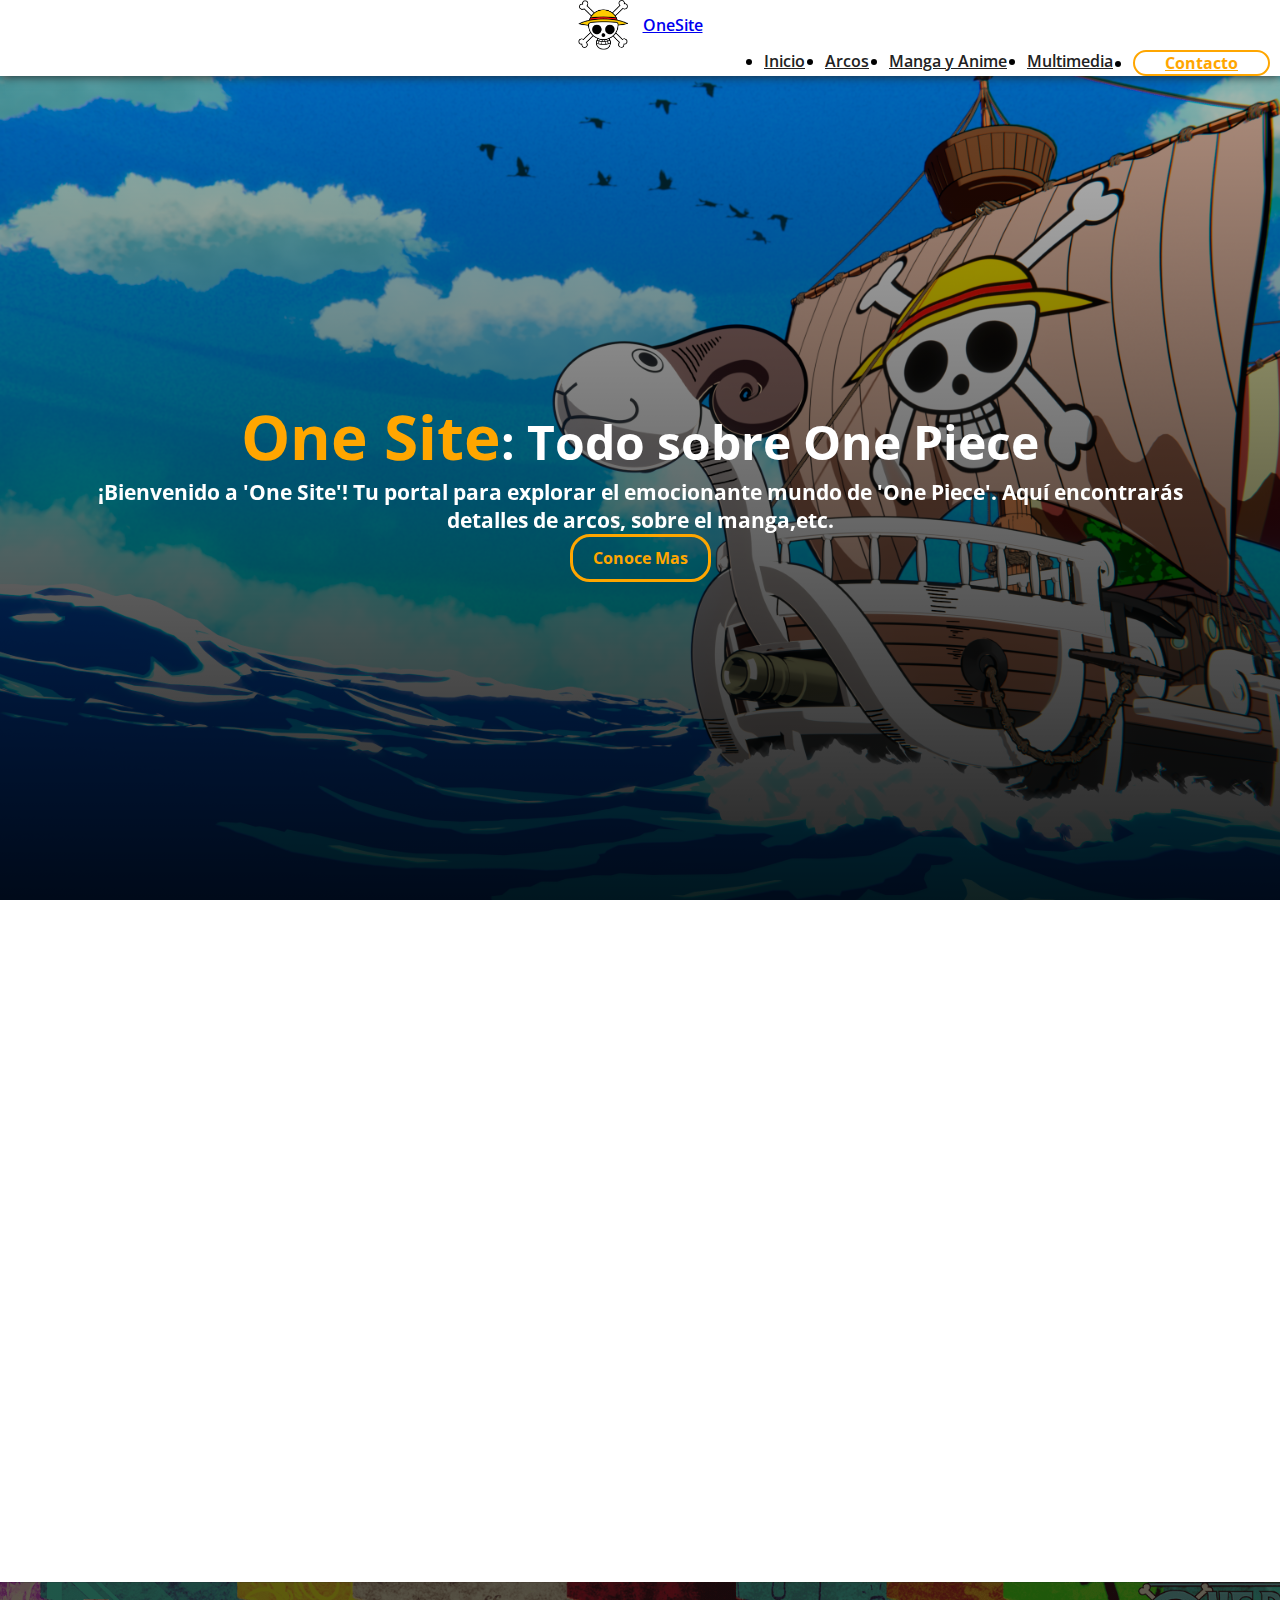
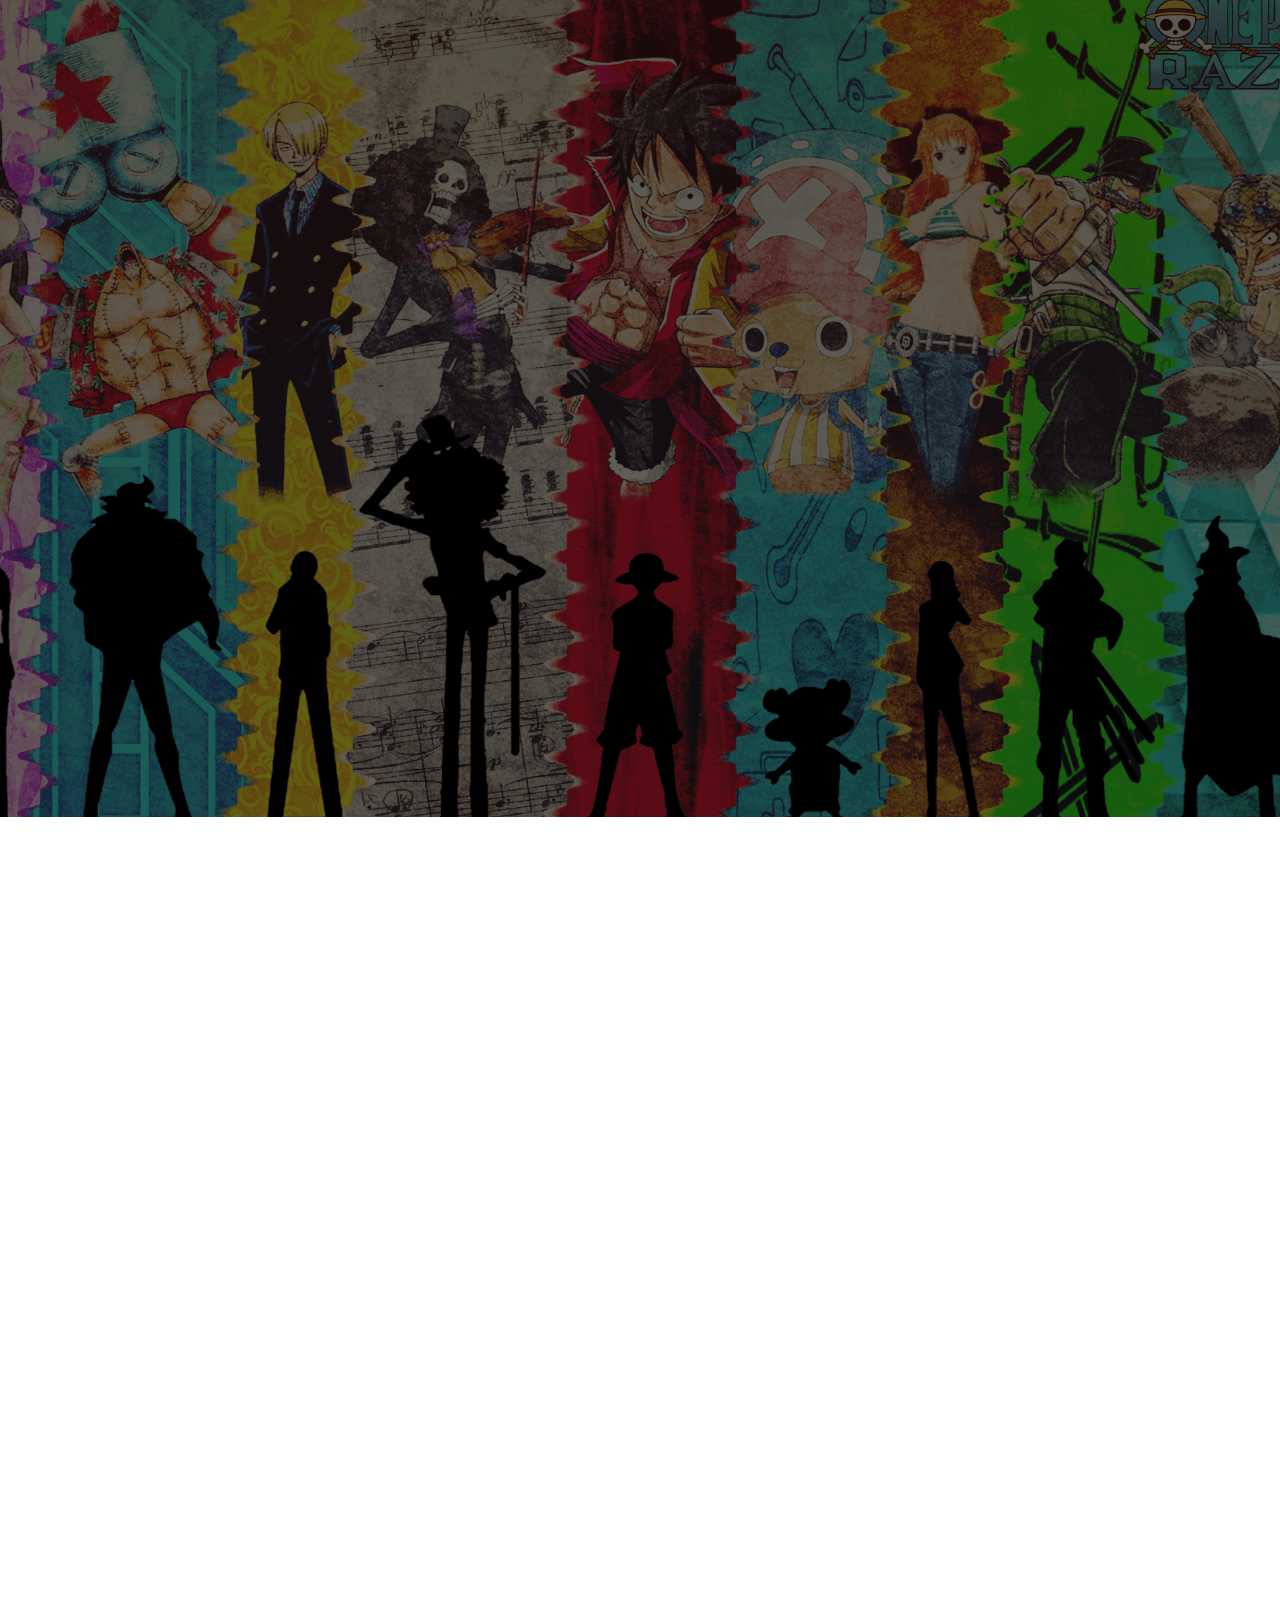
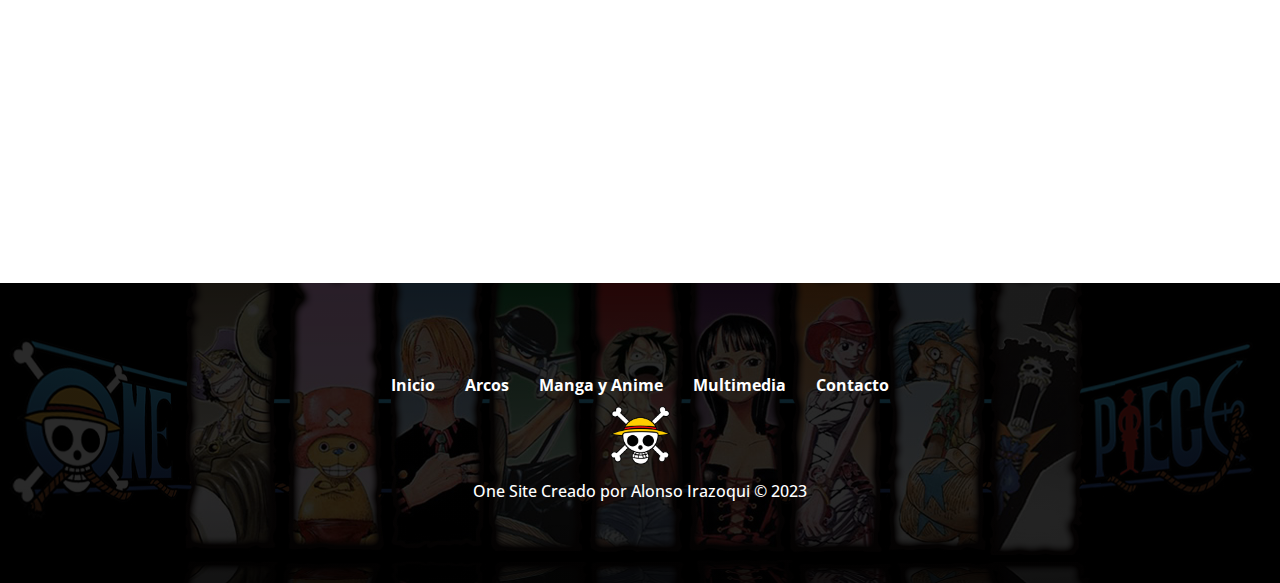
<file: index.html>
<!DOCTYPE html>
<html lang="es">

<head>

    
    <title>Inicio|One Site El sitio de One Piece perfecto</title>


    <!-- Etiquetas Meta -->
    <meta name="description" content="Explora el fascinante mundo de One Piece con nosotros.Descubre personajes carismáticos, batallas épicas y tramas cautivadoras. Encuentra noticias, arcos y teorías sobre el universo de One Piece. Únete a la aventura por este legendario anime y manga. ¡Zarpa hacia la Grand Line con nosotros!">
    <meta name="keywords" content="One Site, Sobre OnwSite, Noticias One Piece, One Piece, Tesoro One piece ">
    <meta charset="UTF-8">
    <meta name="viewport" content="width=device-width, initial-scale=1.0">
    
    <!-- Icono del Sitio -->
    <link rel="shortcut icon" href="img/LogoOnePiece.png" type="image/x-icon">

    <!-- Vinvulando las fuentes del sitio -->
    <link rel="preconnect" href="https://fonts.googleapis.com">
    <link rel="preconnect" href="https://fonts.gstatic.com" crossorigin>
    <link href="https://fonts.googleapis.com/css2?family=Open+Sans:ital,wght@0,400;0,500;0,700;0,800;1,400&display=swap"
        rel="stylesheet">

    <!-- Vinculando el Archivo CSS -->
    <link rel="stylesheet" href="css/style.css">

    <!-- BOOTSTRAP -->
    <link href="https://cdn.jsdelivr.net/npm/bootstrap@5.3.2/dist/css/bootstrap.min.css" rel="stylesheet"
        integrity="sha384-T3c6CoIi6uLrA9TneNEoa7RxnatzjcDSCmG1MXxSR1GAsXEV/Dwwykc2MPK8M2HN" crossorigin="anonymous">

    <!-- Animate on Scrool -->
    <link href="https://unpkg.com/aos@2.3.1/dist/aos.css" rel="stylesheet">
</head>

<body>
    <!-- INICIO DEL HEADER -->
    <header class="header">
        <nav class="navbar navbar-expand-lg">
            <div class="container">
                <a class="navbar-brand titulo" href="#"><img src="img/LogoOnePiece.png"
                        alt="Logo de One Piece">OneSite</a>
                <a class="buton navbar-toggler" type="button" data-bs-toggle="collapse"
                    data-bs-target="#navbarSupportedContent" aria-controls="navbarSupportedContent"
                    aria-expanded="false" aria-label="Toggle navigation">
                    <span class="navbar-toggler-icon"></span>
                </a>
                <div class="collapse navbar-collapse" id="navbarSupportedContent">
                    <ul class=" ul navbar-nav me-auto mb-2 mb-lg-0">
                        <li class="nav-item">
                            <a class="nav-link" href="#">Inicio</a>
                        </li>
                        <li class="nav-item">
                            <a class="nav-link" href="pages/arcos.html">Arcos</a>
                        </li>
                        <li class="nav-item">
                            <a class="nav-link" href="pages/mangaAnime.html">Manga y Anime</a>
                        </li>
                        <li class="nav-item">
                            <a class="nav-link" href="pages/multimedia.html">Multimedia</a>
                        </li>
                        <li class="nav-item li-contacto">
                            <a class="nav-link" href="pages/contacto.html">Contacto</a>
                        </li>
                    </ul>
                </div>
            </div>
        </nav>
    </header>
    <!-- FIN DEL HEADER -->


    <!-- INICIO DEL MAIN -->
    <main class="main">
        <!-- Seccion Hero -->
        <section class="hero">
            <h1 data-aos="fade-up" data-aos-anchor-placement="bottom-bottom"><span> One Site</span>: Todo sobre One
                Piece</h1>
            <p data-aos="fade-up" data-aos-anchor-placement="bottom-bottom">¡Bienvenido a 'One Site'! Tu portal para
                explorar el emocionante mundo de 'One Piece'. Aquí encontrarás
                detalles de arcos, sobre el manga,etc.</p>
            <a class="boton" href="pages/contacto.html">Conoce Mas</a>
        </section>
        <!-- Fin de la Seccion Hero -->

        <!-- Seccion Sobre el Sitio -->

        <section class="sobre-oneSite container-md container-fluid-sm">
            <div class="row">
                <div data-aos="fade-up" data-aos-anchor-placement="bottom-bottom"
                    class="sobre-oneSite_imagen col-sm-12 col-md-6">
                    <img class="w-100" src="img/index/SobreOnePiece.jpg" alt="One Piece Tripulacion junto con Law">
                </div>
                <div class="sobre-oneSite_textos col-sm-12 col-md-6">
                    <h2 data-aos="fade-up" data-aos-anchor-placement="bottom-bottom">Descubre <span>One Site</span></h2>
                    <p data-aos="fade-up" data-aos-anchor-placement="bottom-bottom">One Site es tu destino confiable
                        para conocer y disfrutar,únete a nuestra tripulación y sumérgete
                        en
                        el emocionante viaje de los Sombreros de Paja.
                        <b>¡Zarpa con nosotros en esta gran aventura pirata!</b>
                    </p>
                    <a data-aos="fade-up" data-aos-anchor-placement="bottom-bottom" class="boton" href="pages/contacto.html">Mas Informacion</a>
                </div>
            </div>

        </section>
        <!-- Fin seccion Sobre el Sito -->

        <!-- Seccion Noticias -->
        <section class="noticias">
            <h2 data-aos="fade-up" data-aos-anchor-placement="bottom-bottom">Noticias sobre One Piece</h2>
            <div class="row">
                <div data-aos="fade-up" data-aos-anchor-placement="bottom-bottom"
                    class="noticias-video col-sm-12 col-md-3">
                    <iframe class="w-100" src="https://www.youtube.com/embed/EmnQNgJcU30?si=W-9c2ivJSvJ--6T8"
                        title="YouTube video player" frameborder="0"
                        allow="accelerometer; autoplay; clipboard-write; encrypted-media; gyroscope; picture-in-picture; web-share"
                        allowfullscreen></iframe>
                </div>

                <div data-aos="fade-up" data-aos-anchor-placement="bottom-bottom"
                    class="noticias-video  col-sm-12 col-md-3">
                    <iframe class="w-100" src="https://www.youtube.com/embed/QyAFf6SokDQ?si=o64a5pjczTuIp_52"
                        title="YouTube video player" frameborder="0"
                        allow="accelerometer; autoplay; clipboard-write; encrypted-media; gyroscope; picture-in-picture; web-share"
                        allowfullscreen></iframe>
                </div>
                <div data-aos="fade-up" data-aos-anchor-placement="bottom-bottom"
                    class="noticias-video  col-sm-12 col-md-3">
                    <iframe class="w-100" src="https://www.youtube.com/embed/dd03Pd51Cww?si=BMhE0WQK3VL93Ldr"
                        title="YouTube video player" frameborder="0"
                        allow="accelerometer; autoplay; clipboard-write; encrypted-media; gyroscope; picture-in-picture; web-share"
                        allowfullscreen></iframe>
                </div>

                <div data-aos="fade-up" data-aos-anchor-placement="bottom-bottom"
                    class="noticias-video  col-sm-12 col-md-3">
                    <iframe class="w-100" src="https://www.youtube.com/embed/Y4cwNPR08l0?si=bjHtj9cBA2QUfLHM"
                        title="YouTube video player" frameborder="0"
                        allow="accelerometer; autoplay; clipboard-write; encrypted-media; gyroscope; picture-in-picture; web-share"
                        allowfullscreen></iframe>
                </div>
            </div>

        </section>
        <!-- Fin Seccion Noticias -->


        <!-- Seccion Mas -->
        <section class="mas-onePiece container">
            <div class="row">
                <div class="mas-onePiece_textos col-sm-12 col-md-6">
                    <h2 data-aos="fade-up" data-aos-anchor-placement="bottom-bottom" class="titulo-dos">El
                        <span>Tesoro</span> del One Piece</h2>
                    <p data-aos="fade-up" data-aos-anchor-placement="bottom-bottom" class="parrafo">Adéntrate en el
                        mundo de Grand Line y sigue la búsqueda del legendario One Piece,
                        un tesoro que
                        cambiará el destino de todo aquel que lo encuentre. Revive momentos icónicos y descubre cómo
                        Luffy y
                        su tripulación enfrentan desafíos increíbles.</p>
                    <a data-aos="fade-up" data-aos-anchor-placement="bottom-bottom" class="boton"
                        href="pages/contacto.html">Mas Informacion</a>
                </div>
                <div data-aos="fade-up" data-aos-anchor-placement="bottom-bottom"
                    class="mas-onePiece_imagen col-sm-12 col-md-6">
                    <img class="w-100" src="img/index/masOnePiece.jpg" alt="Imagen de One piece tripulacion">
                </div>
            </div>
        </section>
        <!-- Fin Seccion Mas -->

    </main>
    <!-- FIN DEL MAIN -->

    <!-- INICIO DEL FOOTER -->
    <footer class="footer">
        <div class="footer-enlaces">
            <ul class="footer-enlaces_ul">
                <li class="unico"><a href="#">Inicio</a></li>
                <li><a href="/pages/arcos.html">Arcos</a></li>
                <li><a href="/pages/mangaAnime.html">Manga y Anime</a></li>
                <li><a href="/pages/multimedia.html">Multimedia</a></li>
                <li><a href="/pages/contacto.html">Contacto</a></li>
            </ul>
        </div>
        <div class="footer-copyright">
            <img src="img/LogoOnePiece.png" alt="Logo de One Piece">
            <p>One Site Creado por Alonso Irazoqui &copy; 2023</p>
        </div>
    </footer>

    <!-- FIN DEL FOOTER -->
    <!-- BOOTSTRAP -->
    <script src="https://cdn.jsdelivr.net/npm/bootstrap@5.3.2/dist/js/bootstrap.bundle.min.js"
        integrity="sha384-C6RzsynM9kWDrMNeT87bh95OGNyZPhcTNXj1NW7RuBCsyN/o0jlpcV8Qyq46cDfL"
        crossorigin="anonymous"></script>

    <!-- Animate on Scroll -->
    <script src="https://unpkg.com/aos@2.3.1/dist/aos.js"></script>
    <script>
        AOS.init();
    </script>

</body>

</html>
</file>
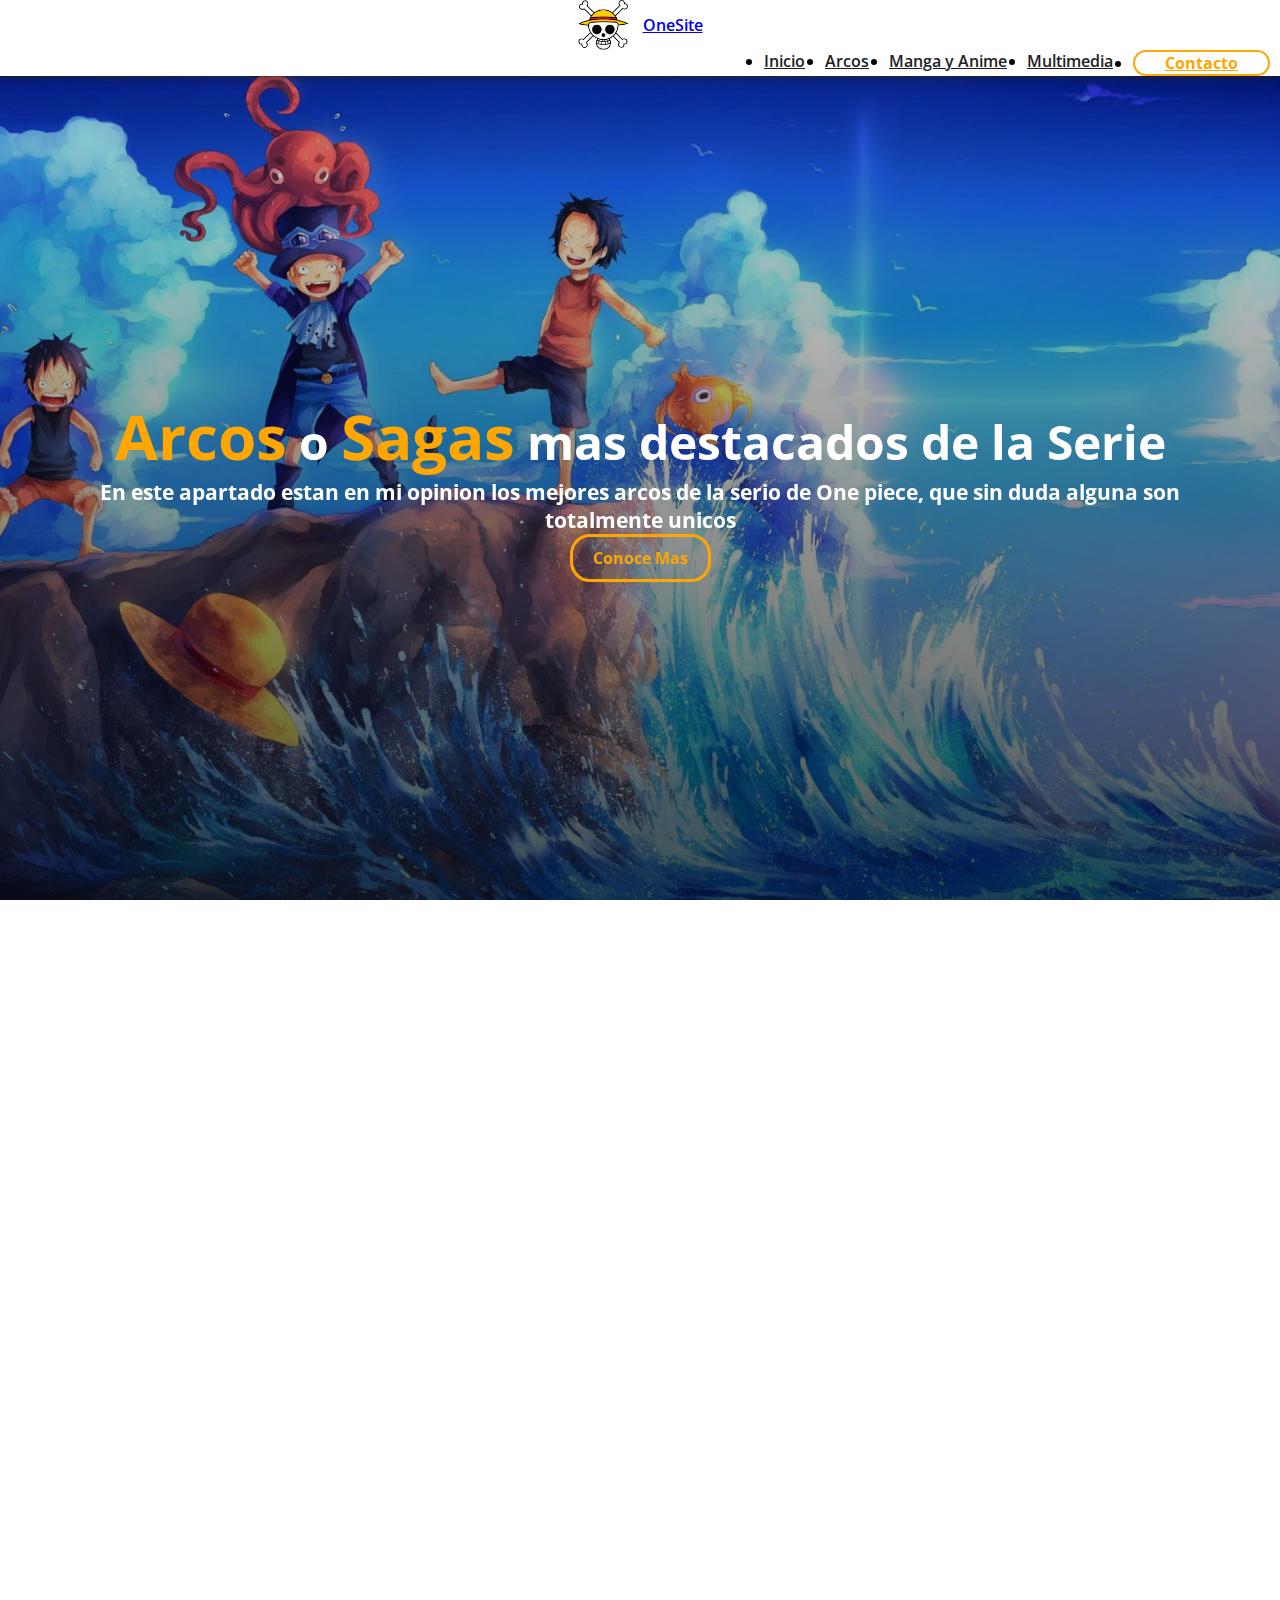
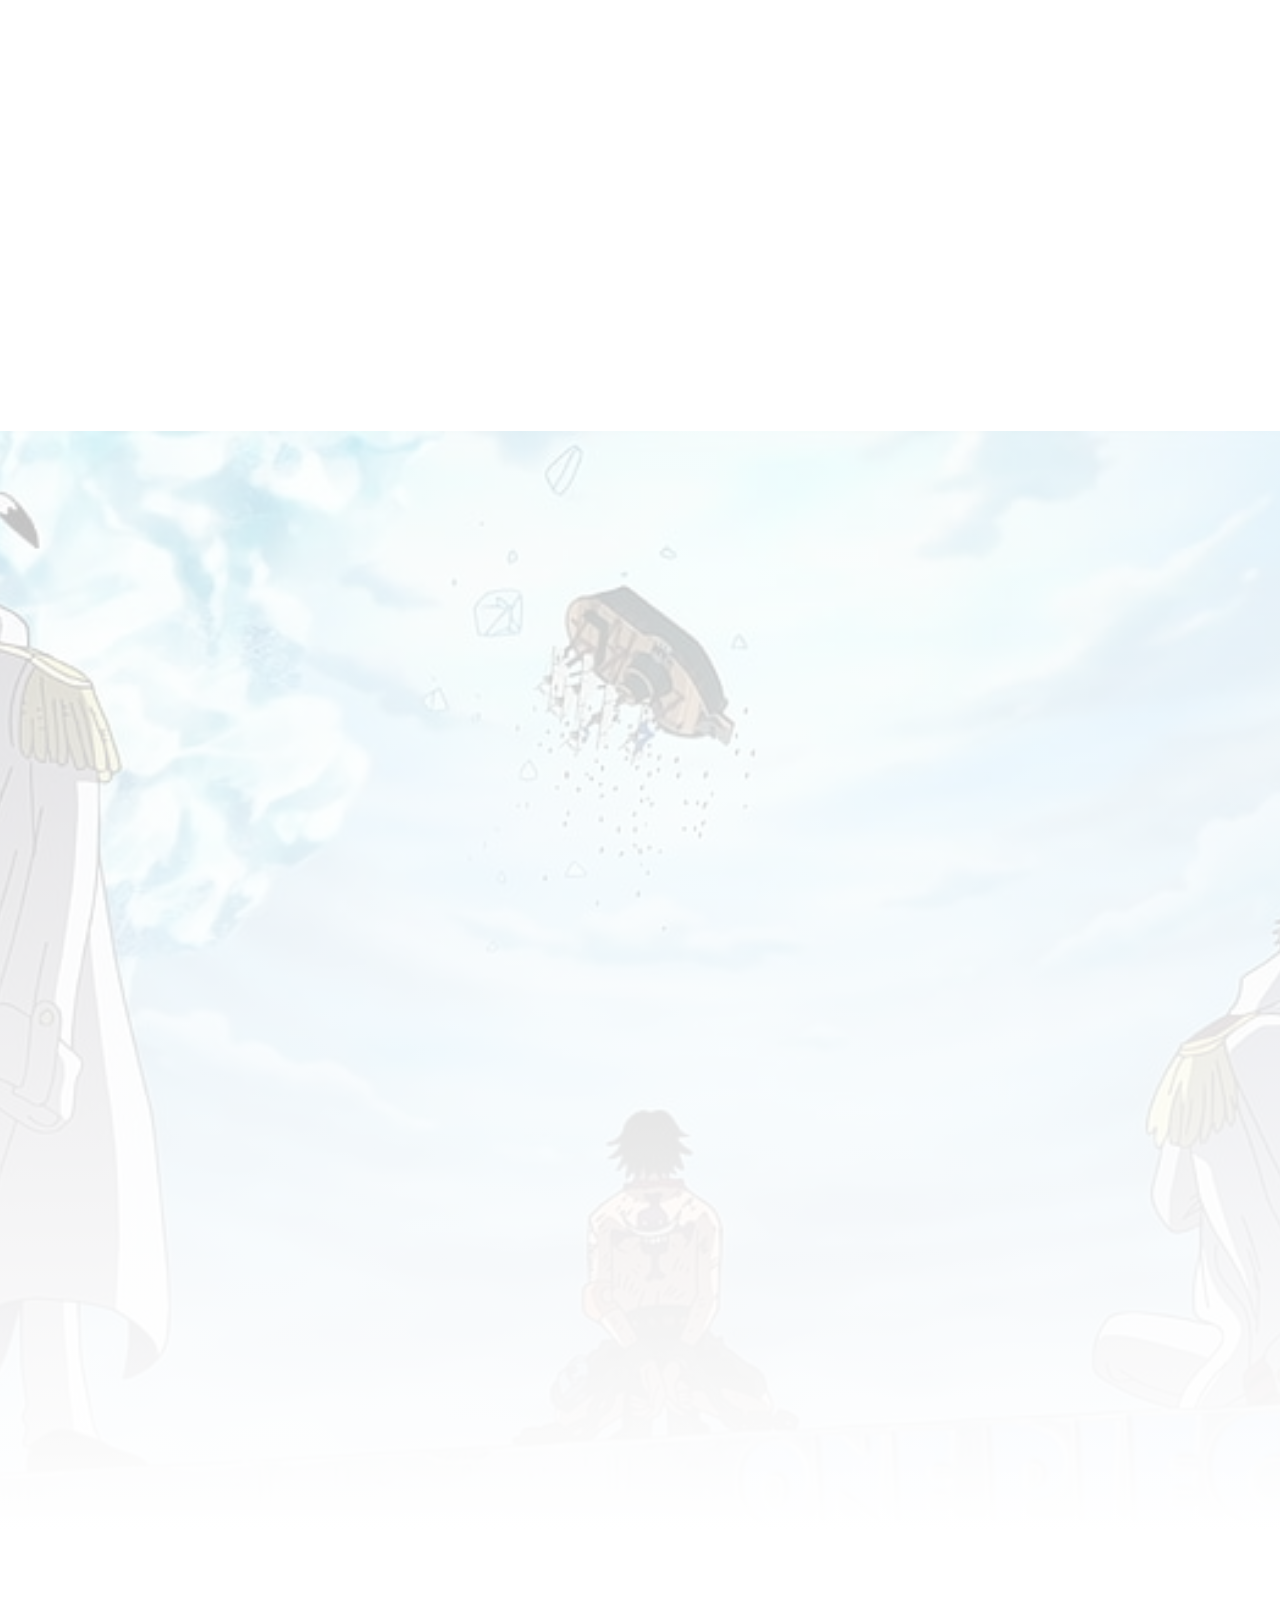
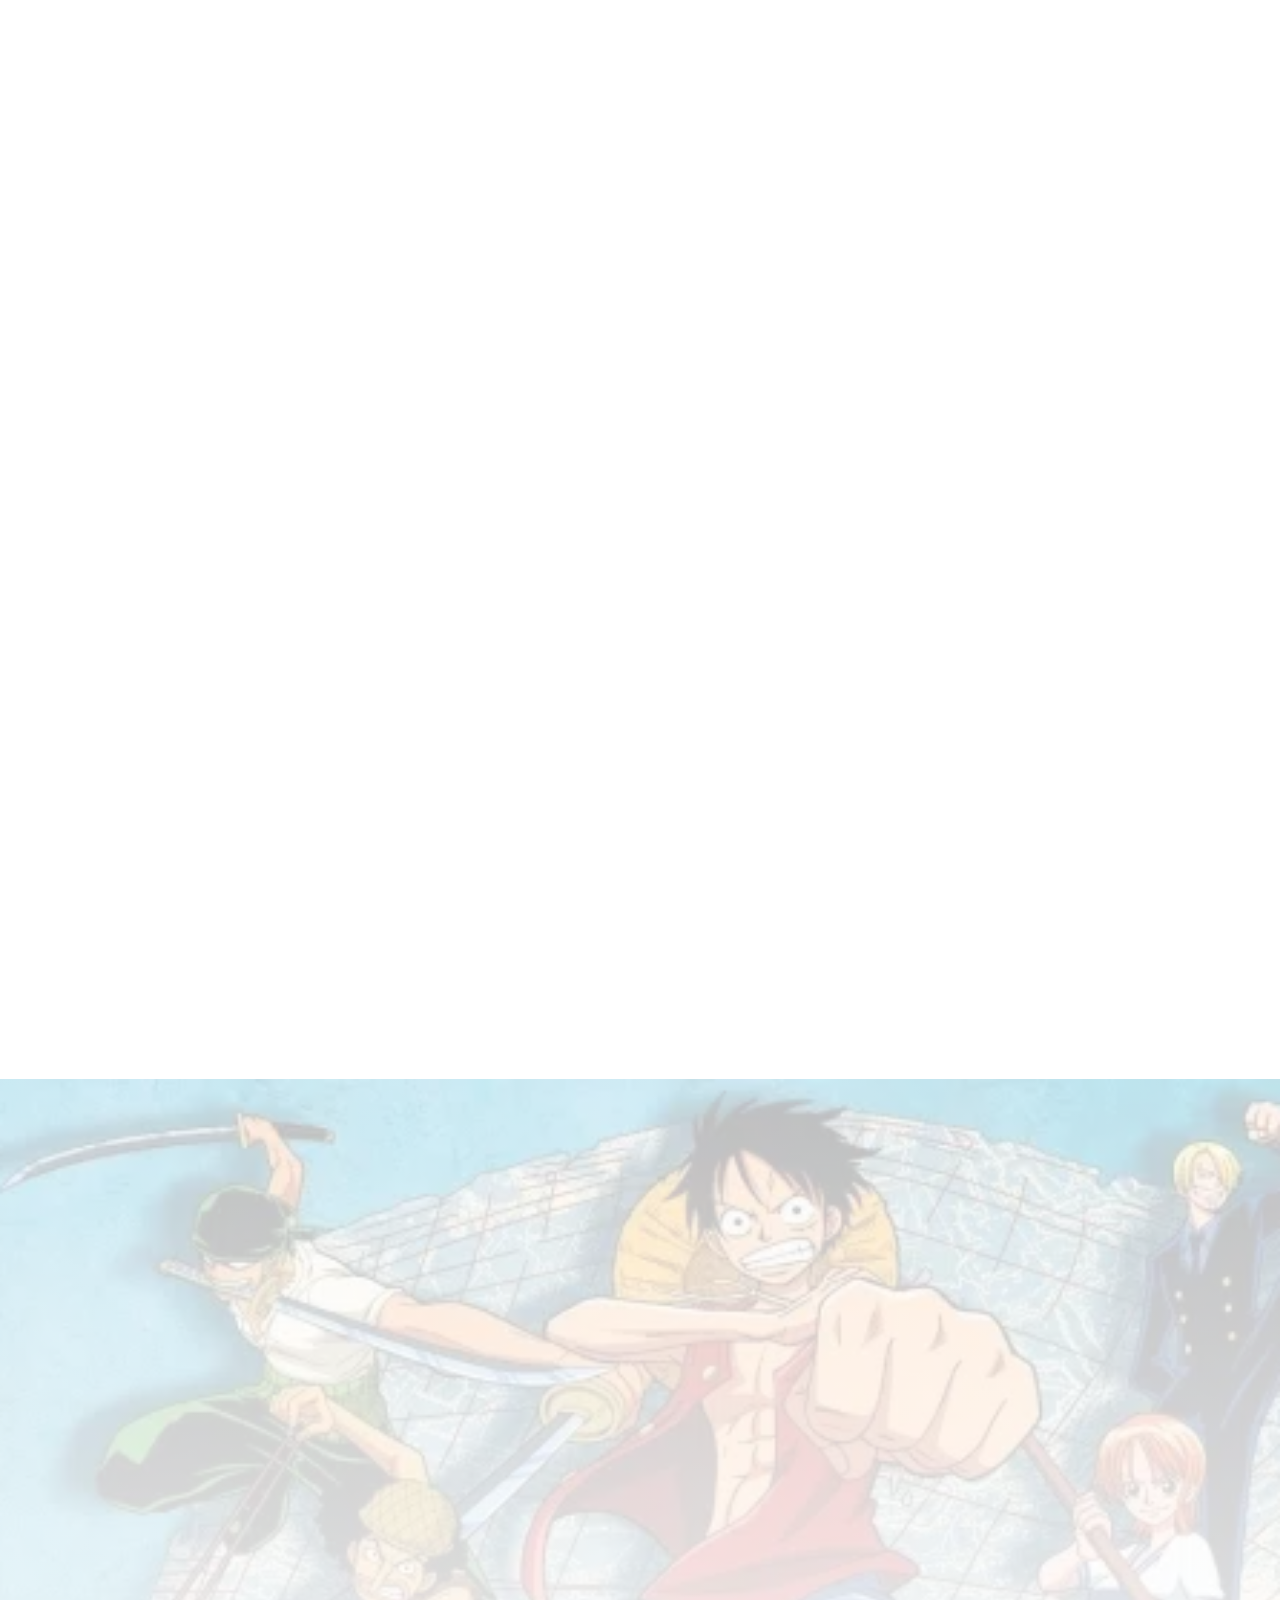
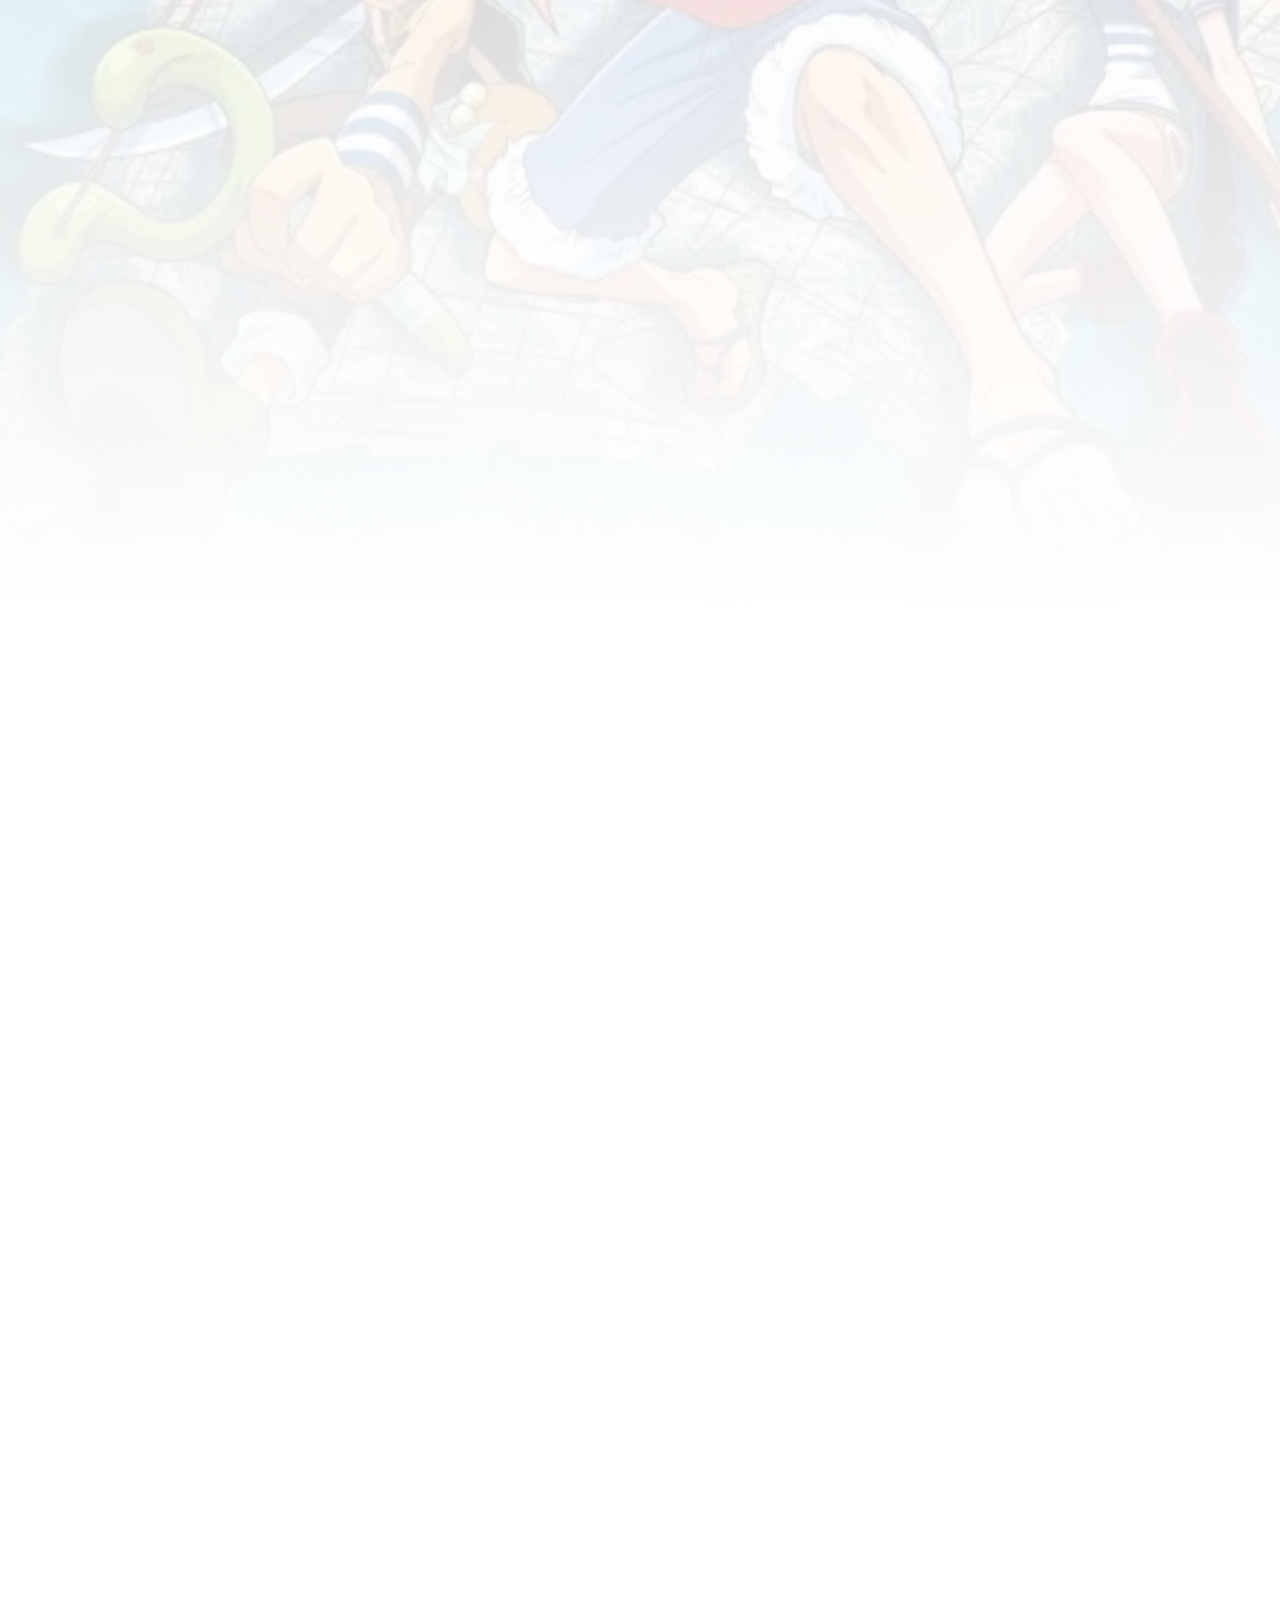
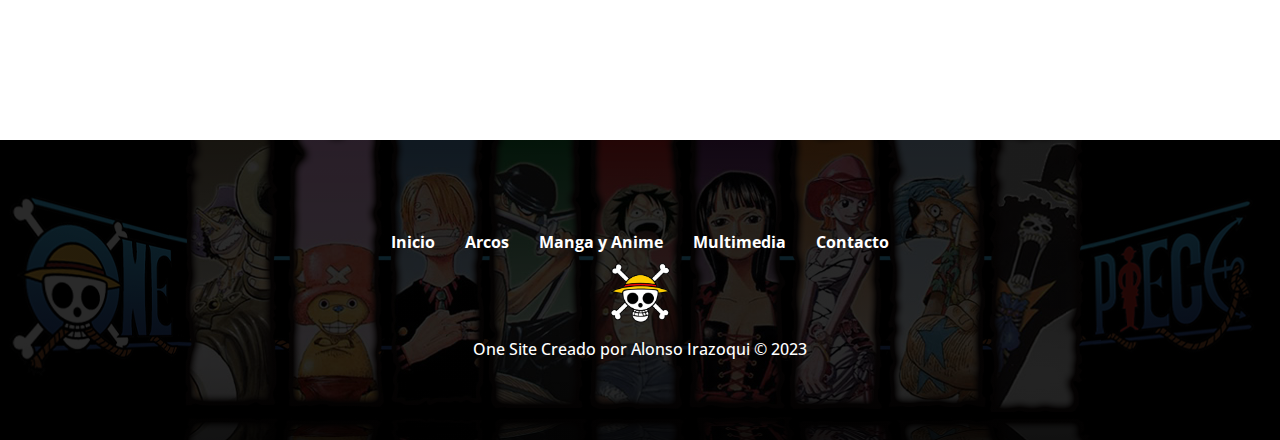
<file: pages/arcos.html>
<!DOCTYPE html>
<html lang="es">

<head>

    <title>Arcos|One Site El sitio de One Piece perfecto</title>
    
    <!-- Etiquetas Meta -->
    <meta charset="UTF-8">
    <meta name="viewport" content="width=device-width, initial-scale=1.0">
    <meta name="description" content="Explora los emocionantes arcos de One Piece con nosotros. Descubre los arcos y sagas más memorables del anime-manga de One Piece. Únete a la comunidad apasionada y revive tus arcos favoritos de One Piece. ¡Embárcate en esta emocionante travesía con nosotros">
    <meta name="keywords" content="MarineFord, EastBlue, Arabasta, Wano, Water-7, Arcos One piece">

    <!-- Icono del Sitio -->
    <link rel="shortcut icon" href="../img/LogoOnePiece.png" type="image/x-icon">

    <!-- Vinvulando las fuentes del sitio -->
    <link rel="preconnect" href="https://fonts.googleapis.com">
    <link rel="preconnect" href="https://fonts.gstatic.com" crossorigin>
    <link href="https://fonts.googleapis.com/css2?family=Open+Sans:ital,wght@0,400;0,500;0,700;0,800;1,400&display=swap"
        rel="stylesheet">

    <!-- Vinculando el Archivo CSS -->
    <link rel="stylesheet" href="../css/style.css">

    <!-- BOOTSTRAP -->
    <link href="https://cdn.jsdelivr.net/npm/bootstrap@5.3.2/dist/css/bootstrap.min.css" rel="stylesheet"
        integrity="sha384-T3c6CoIi6uLrA9TneNEoa7RxnatzjcDSCmG1MXxSR1GAsXEV/Dwwykc2MPK8M2HN" crossorigin="anonymous">
    
    <!-- Animate on Scrool -->
    <link href="https://unpkg.com/aos@2.3.1/dist/aos.css" rel="stylesheet">
</head>

<body>
    <!-- INICIO DEL HEADER -->
    <header class="header">
        <nav class="navbar navbar-expand-lg">
            <div class="container">
                <a class="navbar-brand titulo" href="../index.html"><img src="../img/LogoOnePiece.png"
                        alt="Logo de One Piece">OneSite</a>
                <a class="buton navbar-toggler" type="button" data-bs-toggle="collapse"
                    data-bs-target="#navbarSupportedContent" aria-controls="navbarSupportedContent"
                    aria-expanded="false" aria-label="Toggle navigation">
                    <span class="navbar-toggler-icon"></span>
                </a>
                <div class="collapse navbar-collapse" id="navbarSupportedContent">
                    <ul class=" ul navbar-nav me-auto mb-2 mb-lg-0">
                        <li class="nav-item">
                            <a class="nav-link" href="../index.html">Inicio</a>
                        </li>
                        <li class="nav-item">
                            <a class="nav-link" href="#">Arcos</a>
                        </li>
                        <li class="nav-item">
                            <a class="nav-link" href="mangaAnime.html">Manga y Anime</a>
                        </li>
                        <li class="nav-item">
                            <a class="nav-link" href="multimedia.html">Multimedia</a>
                        </li>
                        <li class="nav-item li-contacto">
                            <a class="nav-link" href="contacto.html">Contacto</a>
                        </li>
                    </ul>
                </div>
            </div>
        </nav>
    </header>
    <!-- FIN DEL HEADER -->


    <!-- INICIO DEL MAIN -->
    <main class="main">

        <!-- Inicio del Hero -->
        <section class="hero hero-arcos">
            <h1 data-aos="fade-up" data-aos-anchor-placement="bottom-bottom"><span>Arcos</span> o <span>Sagas</span> mas destacados de la Serie</h1>
            <p data-aos="fade-up" data-aos-anchor-placement="bottom-bottom">En este apartado estan en mi opinion los mejores arcos de la serio de One piece, que sin duda alguna son
                totalmente unicos</p>
            <a data-aos="fade-up" data-aos-anchor-placement="bottom-bottom" class="boton" href="contacto.html">Conoce Mas</a>
        </section>
        <!-- Fin del Hero -->


        <!-- Inicio de la Seccion de Arcos -->
        <section class="arcos container-fluid-sm container-md">
            <div class="row">
                <div data-aos="fade-up" data-aos-anchor-placement="bottom-bottom" class="col-md-6 col-sm-12">
                    <img src="../img/Arcos/water7.webp" alt="Arco de Water 7 One Piece, Rob lucci">
                </div>
                <div class="col-md-6 col-sm-12">
                    <h2 data-aos="fade-up" data-aos-anchor-placement="bottom-bottom">Arco(Saga) de <span>Water 7</span></h2>
                    <p data-aos="fade-up" data-aos-anchor-placement="bottom-bottom">El arco de Enies Lobby y Water 7 trajo algunos de los mejores enfrentamientos de One Piece, con
                        la
                        <b>épica pelea entre Luffy y Rob Lucci como punto culminante.</b> El pasado de Robin y la influencia
                        del
                        Gobierno Mundial en la trama principal fueron elementos destacados. Además, momentos memorables
                        como
                        la marcha de Usopp, el funeral de Merry y el "Quiero vivir" de Robin hicieron de este arco un
                        hito
                        en la serie.</p>
                    <a data-aos="fade-up" data-aos-anchor-placement="bottom-bottom" class="boton" href="https://onepace.net/es/watch" target="_blank">Ver Arco</a>
                </div>
            </div>

        </section>

        <section class="arcos arcos-marineford">
            <div class="row">
                <div class="col-md-6 col-sm-12 ">
                    <h2 data-aos="fade-up" data-aos-anchor-placement="bottom-bottom"><span>Arco(Saga)</span> de <span>Marineford</span></h2>
                    <p data-aos="fade-up" data-aos-anchor-placement="bottom-bottom">El arco de Sabaody se destacó con la introducción de Kizaru, los Supernovas, el conflicto con los
                        Tenryubito y la dolorosa separación de la tripulación de Luffy. Impel Down trajo momentos
                        intensos
                        con Luffy alcanzando su límite y la reaparición de personajes olvidados como Crocodile y Buggy.
                        Marineford fue el clímax de la serie con la llegada de Barbablanca, desencadenando un punto
                        crucial
                        en la trama.</p>
                    <a data-aos="fade-up" data-aos-anchor-placement="bottom-bottom" class="boton" href="https://onepace.net/es/watch" target="_blank">Ver Arco</a>
                </div>
                <div data-aos="fade-up" data-aos-anchor-placement="bottom-bottom" class="col-md-6 col-sm-12">
                    <img src="../img/Arcos/Marineford.webp" alt="Guerra de MarineFord One Piece">
                </div>

            </div>

        </section>

        <section class="arcos container-fluid-sm container-md">
            <div class="row">
                <div data-aos="fade-up" data-aos-anchor-placement="bottom-bottom" class="col-md-6 col-sm-12">
                    <img src="../img/Arcos/Arabasta.webp" alt="Arco de Arabasta One Piece tripulacion">
                </div>
                <div class="col-md-6 col-sm-12">
                    <h2 data-aos="fade-up" data-aos-anchor-placement="bottom-bottom"><span>Arco(Saga)</span> de Arabasta</h2>
                    <p data-aos="fade-up" data-aos-anchor-placement="bottom-bottom">La historia del país de Vivi es parecida a la de Wano solo que está mejor ejecutada: sus
                        habitantes
                        sufrieron de lo lindo por culpa de un pirata que les robaba los recursos para sacar un beneficio
                        hasta que terminó desatándose una guerra civil✅ La introducción de Baroque Works y todo lo que
                        sucede hasta la batalla final de Alubarna es una escalada progresiva satisfactoria que termina
                        con
                        un clímax muy gratificante. <b>Cada mugiwara tiene "su batalla", todos terminan en las últimas y
                            aún
                            así se ven obligados a parar una guerra civil</b>, y mientras tanto, Luffy pelea por tercera vez
                        contra
                        el enemigo más poderoso que ha tenido enfrente👊🏻⭐</p>
                    <a data-aos="fade-up" data-aos-anchor-placement="bottom-bottom" class="boton" href="https://onepace.net/es/watch" target="_blank">Ver Arco</a>
                </div>
            </div>

        </section>

        <section class="arcos arcos-eastBlue">
            <div class="row ">
                <div class="col-md-6 col-sm-12">
                    <h2 data-aos="fade-up" data-aos-anchor-placement="bottom-bottom"><span>Arco</span>(Saga) del <span>East Blue</span></h2>
                    <p data-aos="fade-up" data-aos-anchor-placement="bottom-bottom">Aquí es fácil dejarse llevar por la nostalgia, sin embargo creo de forma genuina que los primeros
                        arcos de One Piece son muy buenos⭐.El ritmo de la historia es más pausado y se toma su tiempo en
                        desarrollar como es debido a los primeros mugiwara, y en mi opinión es la saga que representa
                        mejor
                        "el mundo de los piratas"🏴‍☠️.Además me encanta cuando los personajes principales de un anime
                        son
                        "débiles" y no poseen power-ups, cuando las pasan canutas para superarse a sí mismos y encontrar
                        la
                        forma de derrotar a sus enemigos; esos arcos tienen un encanto especial💪🏻</p>
                    <a data-aos="fade-up" data-aos-anchor-placement="bottom-bottom" class="boton" href="https://onepace.net/es/watch" target="_blank">Ver Arco</a>
                </div>
                <div data-aos="fade-up" data-aos-anchor-placement="bottom-bottom" class="col-md-6 col-sm-12">
                    <img src="../img/Arcos/EastBlue.webp" alt="Arco EastBlue One Piece Zoro">
                </div>
            </div>
        </section>

        <section class="arcos container-fluid-sm container-md">
            <div class="row">
                <div data-aos="fade-up" data-aos-anchor-placement="bottom-bottom" class="col-md-6 col-sm-12">
                    <img src="../img/Arcos/Wano.webp" alt="Arco del pais de Wano Tripulacion One Piece">
                </div>
                <div class="col-md-6 col-sm-12">
                    <h2 data-aos="fade-up" data-aos-anchor-placement="bottom-bottom">Arco(Saga) de <span>Wano</span></h2>
                    <p data-aos="fade-up" data-aos-anchor-placement="bottom-bottom">ELa saga del País de Wano es extensa pero se siente menos alargada que Dressrosa. La historia me
                        conmovió al presenciar <b>el sufrimiento de los samuráis y habitantes.</b> Sin embargo, la Guerra de
                        Onighashima, aunque tenía momentos increíbles, se vio lastrada por villanos decepcionantes y
                        peleas
                        sosas, pero apesar de eso la batalla final de luffy contra Kaido y el despertar del Gear 5 la
                        hace
                        simplemente una saga muy buena.</p>
                    <a data-aos="fade-up" data-aos-anchor-placement="bottom-bottom" class="boton" href="https://onepace.net/es/watch" target="_blank">Ver Arco</a>
                </div>
            </div>
        </section>
        <!-- Fin de los Arcos -->


    </main>
    <!-- FIN DEL MAIN -->

    <!-- INICIO DEL FOOTER -->
    <footer class="footer">
        <div class="footer-enlaces">
            <ul class="footer-enlaces_ul">
                <li class="unico"><a href="../index.html">Inicio</a></li>
                <li><a href="#">Arcos</a></li>
                <li><a href="mangaAnime.html">Manga y Anime</a></li>
                <li><a href="multimedia.html">Multimedia</a></li>
                <li><a href="contacto.html">Contacto</a></li>
            </ul>
        </div>
        <div class="footer-copyright">
            <img src="../img/LogoOnePiece.png" alt="Logo de One Piece">
            <p>One Site Creado por Alonso Irazoqui &copy; 2023</p>
        </div>
    </footer>
    <!-- FIN DEL FOOTER -->
    <!-- BOOTSTRAP -->
    <script src="https://cdn.jsdelivr.net/npm/bootstrap@5.3.2/dist/js/bootstrap.bundle.min.js"
        integrity="sha384-C6RzsynM9kWDrMNeT87bh95OGNyZPhcTNXj1NW7RuBCsyN/o0jlpcV8Qyq46cDfL"
        crossorigin="anonymous"></script>
    
    <!-- Animate on Scroll -->
    <script src="https://unpkg.com/aos@2.3.1/dist/aos.js"></script>
    <script>
        AOS.init();
    </script>
</body>

</html>
</file>
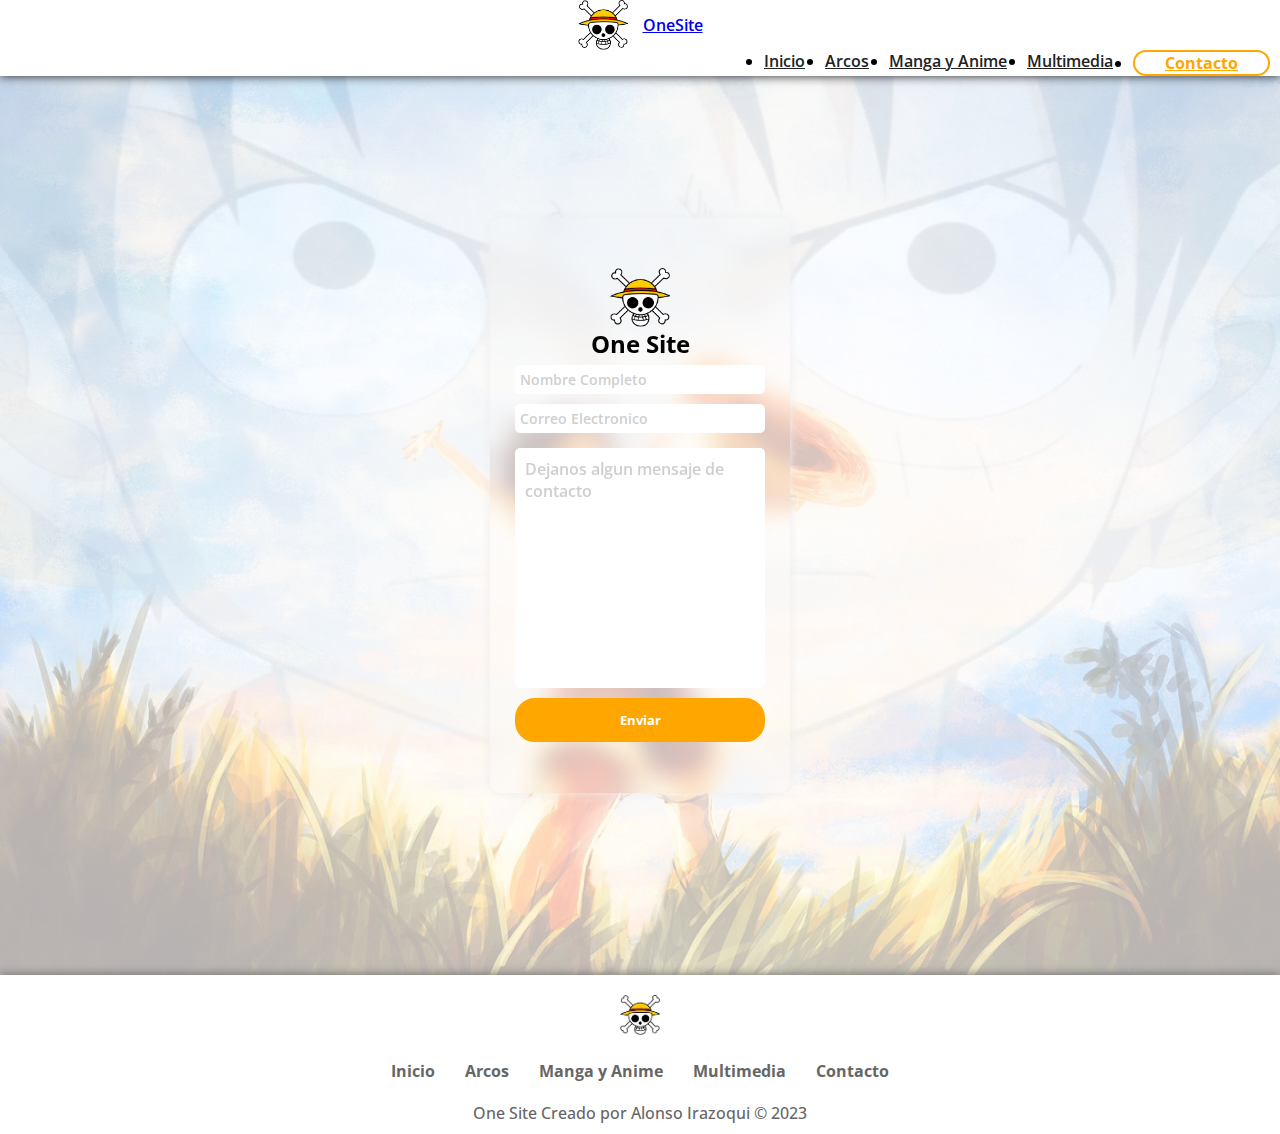
<file: pages/contacto.html>
<!DOCTYPE html>
<html lang="en">

<head>
    <title>Contacto|One Site El sitio de One Piece perfecto</title>
    <!-- Etiquetas meta -->
    <meta charset="UTF-8">
    <meta name="viewport" content="width=device-width, initial-scale=1.0">
    <meta name="description" content="Conéctate sección de contacto de One Piece. Estamos aquí para responder a tus preguntas, recibir comentarios y compartir la pasión por este increíble mundo. Envíanos un mensaje y forma parte de nuestra comunidad. ¡Estamos emocionados de escucharte y ser parte de tu viaje en el universo de One Piece!">
    <meta name="keywords" content="One piece, contacto, preguntas, comentarios, comunidad, anime, manga, feedback">
    
    <!-- Icono del Sitio -->
    <link rel="shortcut icon" href="../img/LogoOnePiece.png" type="image/x-icon">

    <!-- Vinvulando las fuentes del sitio -->
    <link rel="preconnect" href="https://fonts.googleapis.com">
    <link rel="preconnect" href="https://fonts.gstatic.com" crossorigin>
    <link href="https://fonts.googleapis.com/css2?family=Open+Sans:ital,wght@0,400;0,500;0,700;0,800;1,400&display=swap"
        rel="stylesheet">

    <!-- Vinculando el Archivo CSS -->
    <link rel="stylesheet" href="../css/style.css">

    <!-- BOOTSTRAP -->
    <link href="https://cdn.jsdelivr.net/npm/bootstrap@5.3.2/dist/css/bootstrap.min.css" rel="stylesheet"
        integrity="sha384-T3c6CoIi6uLrA9TneNEoa7RxnatzjcDSCmG1MXxSR1GAsXEV/Dwwykc2MPK8M2HN" crossorigin="anonymous">
    
    <!-- Animate on Scrool -->
    <link href="https://unpkg.com/aos@2.3.1/dist/aos.css" rel="stylesheet">

</head>

<body>
    <!-- INICIO DEL HEADER -->
    <header class="header">
        <nav class="navbar navbar-expand-lg">
            <div class="container">
                <a class="navbar-brand titulo" href="../index.html"><img src="../img/LogoOnePiece.png"
                        alt="Logo de One Piece">OneSite</a>
                <a class="buton navbar-toggler" type="button" data-bs-toggle="collapse"
                    data-bs-target="#navbarSupportedContent" aria-controls="navbarSupportedContent"
                    aria-expanded="false" aria-label="Toggle navigation">
                    <span class="navbar-toggler-icon"></span>
                </a>
                <div class="collapse navbar-collapse" id="navbarSupportedContent">
                    <ul class=" ul navbar-nav me-auto mb-2 mb-lg-0">
                        <li class="nav-item">
                            <a class="nav-link" href="../index.html">Inicio</a>
                        </li>
                        <li class="nav-item">
                            <a class="nav-link" href="arcos.html">Arcos</a>
                        </li>
                        <li class="nav-item">
                            <a class="nav-link" href="mangaAnime.html">Manga y Anime</a>
                        </li>
                        <li class="nav-item">
                            <a class="nav-link" href="multimedia.html">Multimedia</a>
                        </li>
                        <li class="nav-item li-contacto">
                            <a class="nav-link" href="#">Contacto</a>
                        </li>
                    </ul>
                </div>
            </div>
        </nav>
    </header>
    <!-- FIN DEL HEADER -->

    <!-- INICIO DEL MAIN -->
    <main class="main main-contacto">

        <section class="contacto-section">
            <form action="">
                <div class="logo">
                    <img data-aos="fade-up" data-aos-anchor-placement="bottom-bottom" src="../img/LogoOnePiece.png" alt="Logo de One Piece">
                    <p data-aos="fade-up" data-aos-anchor-placement="bottom-bottom">One Site</p>
                </div>
                <div class="input">
                    <input data-aos="fade-up" data-aos-anchor-placement="bottom-bottom" type="text" placeholder="Nombre Completo">
                    <input data-aos="fade-up" data-aos-anchor-placement="bottom-bottom" type="text" placeholder="Correo Electronico">
                    <textarea data-aos="fade-up" data-aos-anchor-placement="bottom-bottom" name="" id="" cols="30" rows="10"
                        placeholder="Dejanos algun mensaje de contacto"></textarea>
                    <button data-aos="fade-up" class="boton" type="submit">Enviar</button>
                </div>

            </form>
        </section>

    </main>
    <!-- FIN DEL MAIN -->

    <!-- INICIO DEL FOOTER -->
    <footer class="footer footer-contacto">
        <div class="footer-enlaces">
            <img src="../img/LogoOnePiece.png" alt="Logo de One Piece">
            <ul class="footer-enlaces_ul">
                <li class="unico"><a href="../index.html">Inicio</a></li>
                <li><a href="arcos.html">Arcos</a></li>
                <li><a href="mangaAnime.html">Manga y Anime</a></li>
                <li><a href="multimedia.html">Multimedia</a></li>
                <li><a href="#">Contacto</a></li>
            </ul>
        </div>
        <div class="footer-copyright">
            <p>One Site Creado por Alonso Irazoqui &copy; 2023</p>
        </div>
    </footer>
    <!-- FIN DEL FOOTER -->

    <!-- BOOTSTRAP -->
    <script src="https://cdn.jsdelivr.net/npm/bootstrap@5.3.2/dist/js/bootstrap.bundle.min.js"
        integrity="sha384-C6RzsynM9kWDrMNeT87bh95OGNyZPhcTNXj1NW7RuBCsyN/o0jlpcV8Qyq46cDfL"
        crossorigin="anonymous"></script>
    
    <!-- Animate on Scroll -->
    <script src="https://unpkg.com/aos@2.3.1/dist/aos.js"></script>
    <script>
        AOS.init();
    </script>
</body>

</html>
</file>
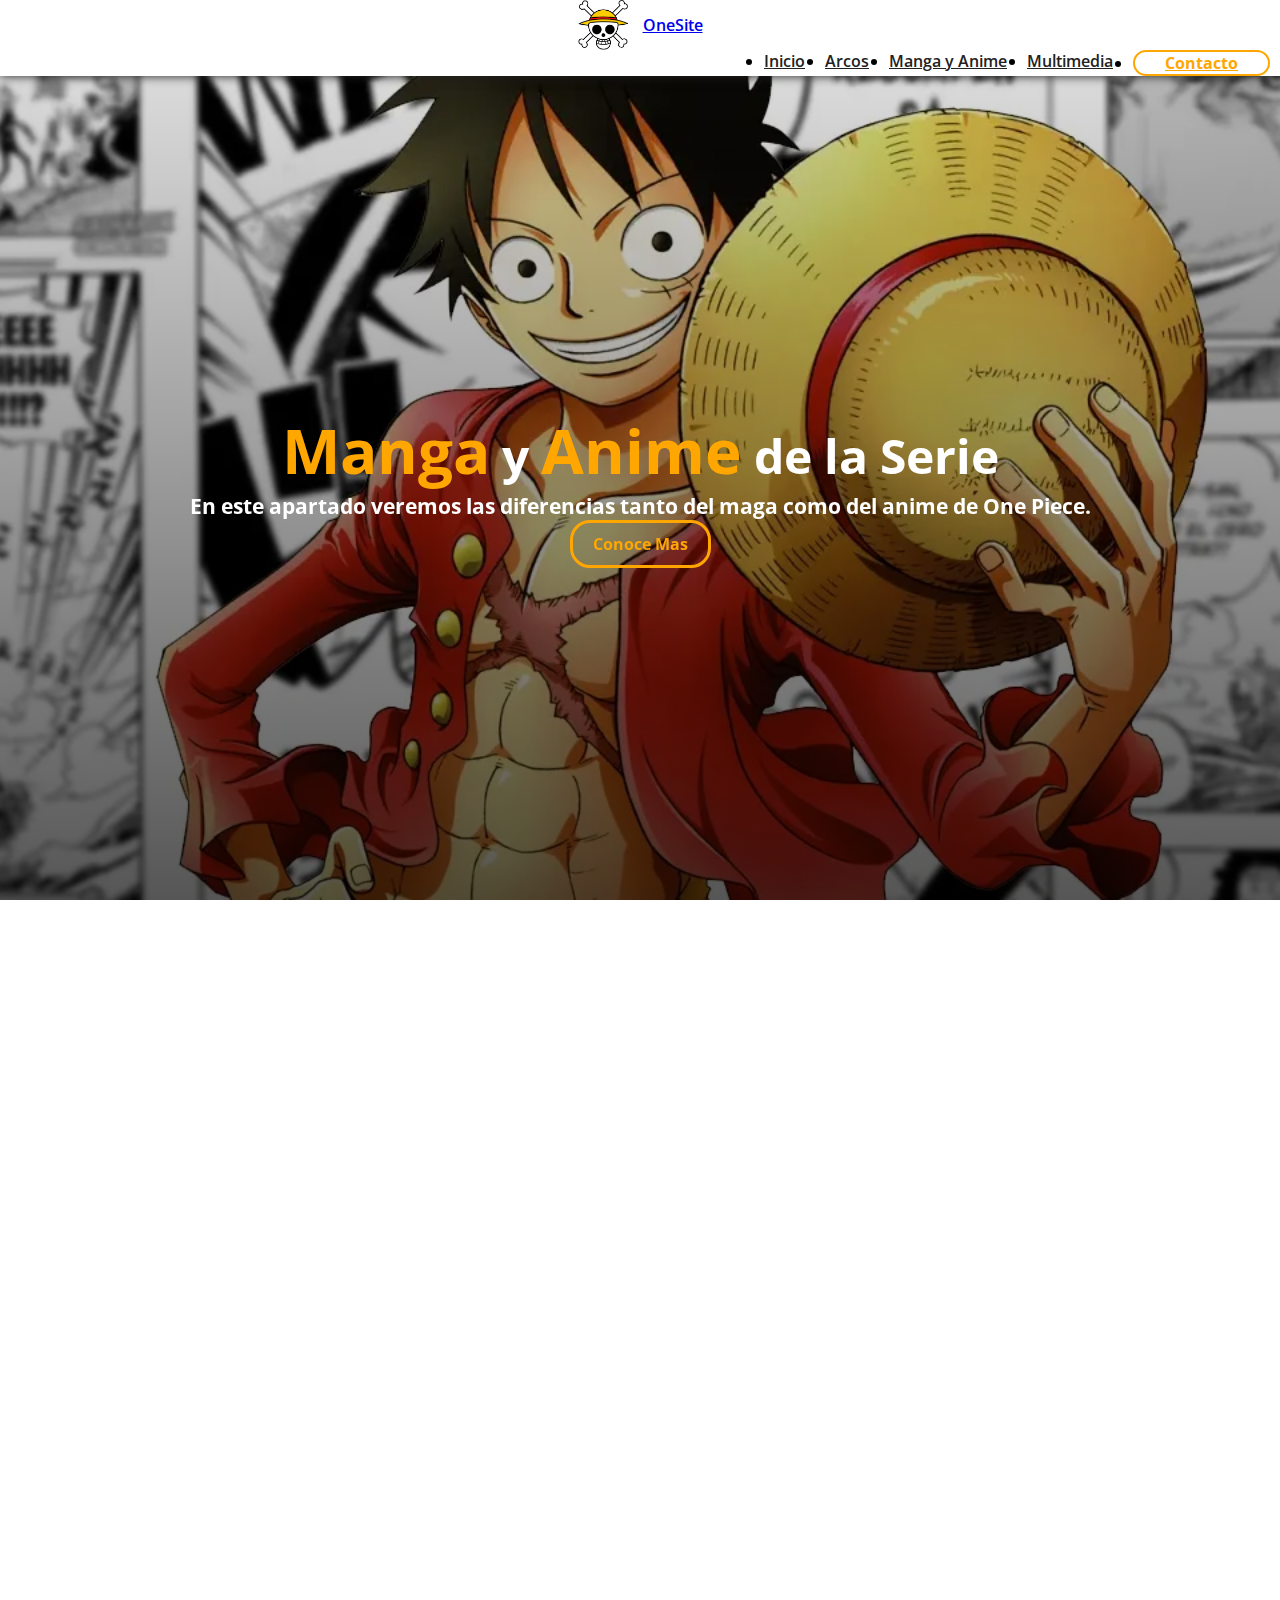
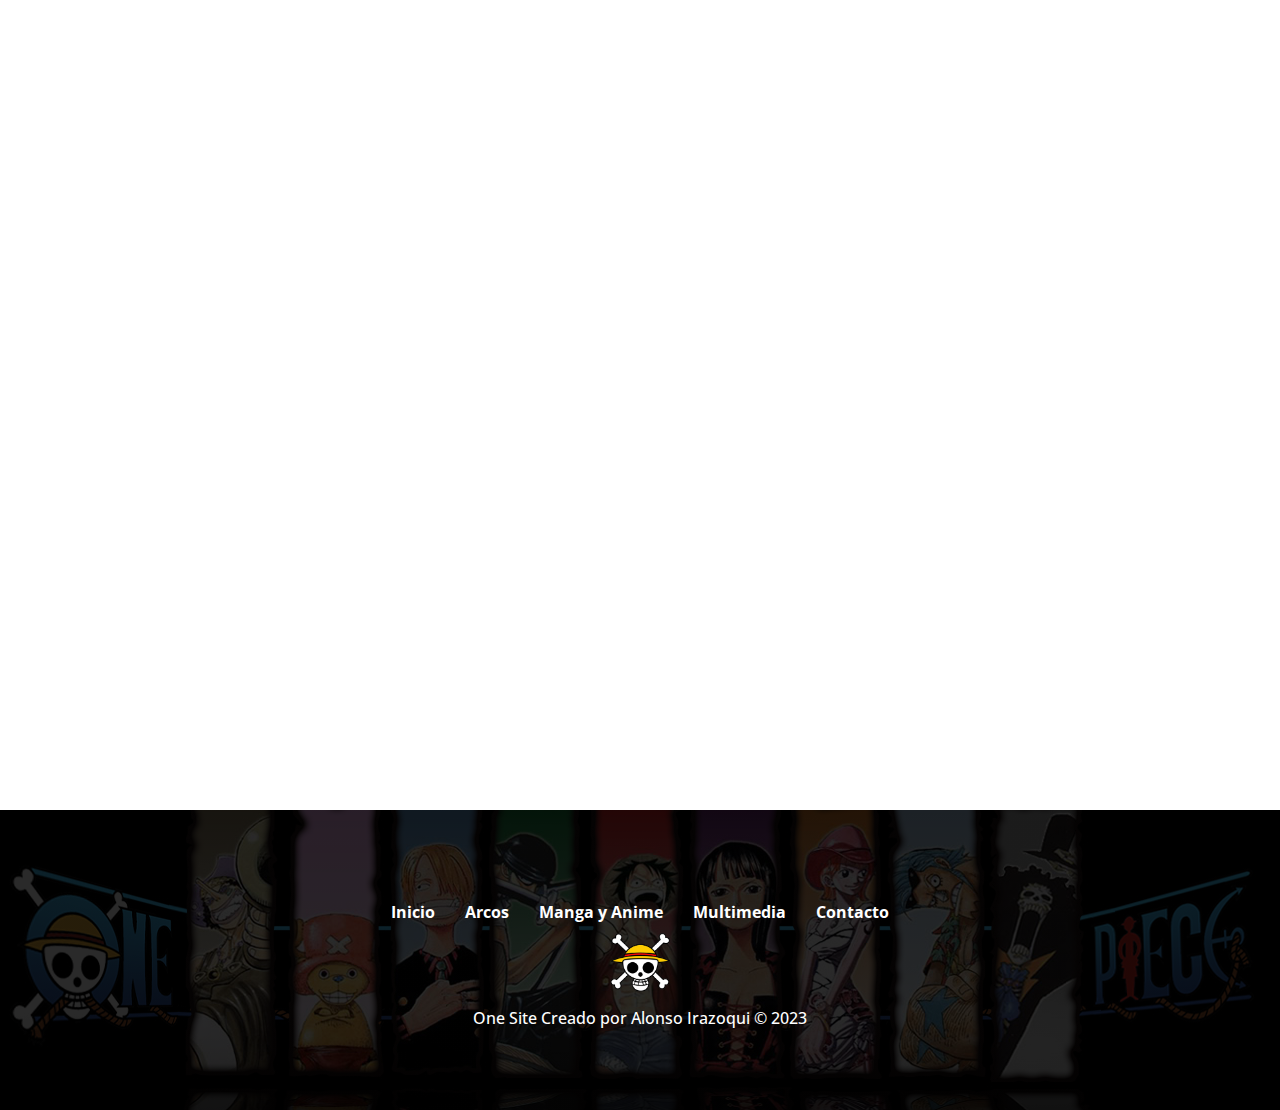
<file: pages/mangaAnime.html>
<!DOCTYPE html>
<html lang="es">

<head>

    <title>Manga y Anime|One Site El sitio de One Piece perfecto</title>

    <!-- Etiquetas meta -->
    <meta charset="UTF-8">
    <meta name="viewport" content="width=device-width, initial-scale=1.0">
    <meta name="description" content="Explora el mundo de One Piece en nuestra sección de manga y anime. Descubre las similitudes y diferencias del anime y el manga de One Piece. Únete a la comunidad apasionada y vive la emoción de cada episodio. ¡Embárcate en la aventura con nosotros!">
    <meta name="keywords" content="Manga One piece, Anime One piece, Manga y Anime, Manga-Anime, Oee piece, manga, anime">

    <!-- Icono del Sitio -->
    <link rel="shortcut icon" href="../img/LogoOnePiece.png" type="image/x-icon">

    <!-- Vinvulando las fuentes del sitio -->
    <link rel="preconnect" href="https://fonts.googleapis.com">
    <link rel="preconnect" href="https://fonts.gstatic.com" crossorigin>
    <link href="https://fonts.googleapis.com/css2?family=Open+Sans:ital,wght@0,400;0,500;0,700;0,800;1,400&display=swap"
        rel="stylesheet">

    <!-- Vinculando el Archivo CSS -->
    <link rel="stylesheet" href="../css/style.css">

    <!-- BOOTSTRAP -->
    <link href="https://cdn.jsdelivr.net/npm/bootstrap@5.3.2/dist/css/bootstrap.min.css" rel="stylesheet"
        integrity="sha384-T3c6CoIi6uLrA9TneNEoa7RxnatzjcDSCmG1MXxSR1GAsXEV/Dwwykc2MPK8M2HN" crossorigin="anonymous">
    
    <!-- Animate on Scrool -->
    <link href="https://unpkg.com/aos@2.3.1/dist/aos.css" rel="stylesheet">
</head>

<body>
    <!-- INICIO DEL HEADER -->
    <header class="header">
        <nav class="navbar navbar-expand-lg">
            <div class="container">
                <a class="navbar-brand titulo" href="../index.html"><img src="../img/LogoOnePiece.png"
                        alt="Logo de One Piece">OneSite</a>
                <a class="buton navbar-toggler" type="button" data-bs-toggle="collapse"
                    data-bs-target="#navbarSupportedContent" aria-controls="navbarSupportedContent"
                    aria-expanded="false" aria-label="Toggle navigation">
                    <span class="navbar-toggler-icon"></span>
                </a>
                <div class="collapse navbar-collapse" id="navbarSupportedContent">
                    <ul class=" ul navbar-nav me-auto mb-2 mb-lg-0">
                        <li class="nav-item">
                            <a class="nav-link" href="../index.html">Inicio</a>
                        </li>
                        <li class="nav-item">
                            <a class="nav-link" href="arcos.html">Arcos</a>
                        </li>
                        <li class="nav-item">
                            <a class="nav-link" href="#">Manga y Anime</a>
                        </li>
                        <li class="nav-item">
                            <a class="nav-link" href="multimedia.html">Multimedia</a>
                        </li>
                        <li class="nav-item li-contacto">
                            <a class="nav-link" href="contacto.html">Contacto</a>
                        </li>
                    </ul>
                </div>
            </div>
        </nav>
    </header>
    <!-- FIN DEL HEADER -->


    <!-- INICIO DEL MAIN -->
    <main class="main">
        <!-- Seccion Hero -->
        <section class="hero hero-manga">
            <h1 data-aos="fade-up" data-aos-anchor-placement="bottom-bottom"><span>Manga</span> y <span>Anime</span> de la Serie</h1>
            <p data-aos="fade-up" data-aos-anchor-placement="bottom-bottom">En este apartado veremos las diferencias tanto del maga como del anime de One Piece.</p>
            <a data-aos="fade-up" data-aos-anchor-placement="bottom-bottom" class="boton" href="contacto.html">Conoce Mas</a>
        </section>
        <!-- Fin de la Seccion Hero -->

        <!-- Seccion del Manga y Anime -->
        <section class="container-fluid-sm container-md manga-anime">
            <div class="row">
                <div class="container-textos col-md-6 col-sm-12">
                    <h2 data-aos="fade-up" data-aos-anchor-placement="bottom-bottom">Cual es mejor: <span>Manga o Anime</span> de One piece.</h2>
                    <p data-aos="fade-up" data-aos-anchor-placement="bottom-bottom">La elección entre el manga y el anime de One Piece depende de tus preferencias personales. Ambos
                        tienen sus ventajas y desventajas:</p>
                    <article class="manga">
                        <h3 data-aos="fade-up" data-aos-anchor-placement="bottom-bottom">Manga</h3>
                        <ul>
                            <li data-aos="fade-up" data-aos-anchor-placement="bottom-bottom"><b>Fidelidad al material original: El manga es la fuente original de la historia y
                                generalmente
                                es más fiel a la visión del autor, Eiichiro Oda.</b></li>
                            <li data-aos="fade-up" data-aos-anchor-placement="bottom-bottom">Ritmo de lectura: Puedes leer a tu propio ritmo y avanzar más rápido a través de la
                                historia.</li>
                            <li data-aos="fade-up" data-aos-anchor-placement="bottom-bottom"><b>Menos relleno: El manga no suele tener episodios de relleno, lo que evita tramas
                                innecesarias.</b></li>
                        </ul>
                        <a data-aos="fade-up" data-aos-anchor-placement="bottom-bottom" href="#" class="boton">ver manga</a>
                    </article>
                    <article class="anime">
                        <h3 data-aos="fade-up" data-aos-anchor-placement="bottom-bottom">Anime</h3>
                        <ul>
                            <li data-aos="fade-up" data-aos-anchor-placement="bottom-bottom">Animación y música: El anime ofrece animación, efectos de sonido y música que pueden
                                hacer
                                que las escenas sean más inmersivas y emocionantes.</li>
                            <li data-aos="fade-up" data-aos-anchor-placement="bottom-bottom"><b>Actuación de voz: El anime cuenta con un elenco de voces que da vida a los personajes,
                                lo
                                que puede añadir otra capa de profundidad a la historia.</b></li>
                            <li data-aos="fade-up" data-aos-anchor-placement="bottom-bottom">Escenas de acción: Las escenas de acción a menudo se disfrutan más en movimiento y con
                                música de fondo en el anime.</li>
                        </ul>
                        <a data-aos="fade-up" data-aos-anchor-placement="bottom-bottom" href="#" class="boton">ver anime</a>
                    </article>
                </div>
                <div data-aos="fade-up" data-aos-anchor-placement="bottom-bottom" class="container-img col-md-6 col-sm-12 d-flex justify-content-center align-items-center">
                    <img src="../img/Manga y Anime/MangaAnime.jpg" alt="Luffy mitad Manga y mitad Anime">
                </div>
            </div>
        </section>
        <!-- Fin de la Seccion de Manga y Anime -->


    </main>
    <!-- FIN DEL MAIN -->


    <!-- INICIO DEL FOOTER -->
    <footer class="footer">
        <div class="footer-enlaces">
            <ul class="footer-enlaces_ul">
                <li class="unico"><a href="../index.html">Inicio</a></li>
                <li><a href="arcos.html">Arcos</a></li>
                <li><a href="#">Manga y Anime</a></li>
                <li><a href="multimedia.html">Multimedia</a></li>
                <li><a href="contacto.html">Contacto</a></li>
            </ul>
        </div>
        <div class="footer-copyright">
            <img src="../img/LogoOnePiece.png" alt="Logo de One Piece">
            <p>One Site Creado por Alonso Irazoqui &copy; 2023</p>
        </div>
    </footer>
    <!-- FIN DEL FOOTER -->

    <!-- BOOTSTRAP -->
    <script src="https://cdn.jsdelivr.net/npm/bootstrap@5.3.2/dist/js/bootstrap.bundle.min.js"
        integrity="sha384-C6RzsynM9kWDrMNeT87bh95OGNyZPhcTNXj1NW7RuBCsyN/o0jlpcV8Qyq46cDfL"
        crossorigin="anonymous"></script>
    
    <!-- Animate on Scroll -->
    <script src="https://unpkg.com/aos@2.3.1/dist/aos.js"></script>
    <script>
        AOS.init();
    </script>
</body>

</html>
</file>
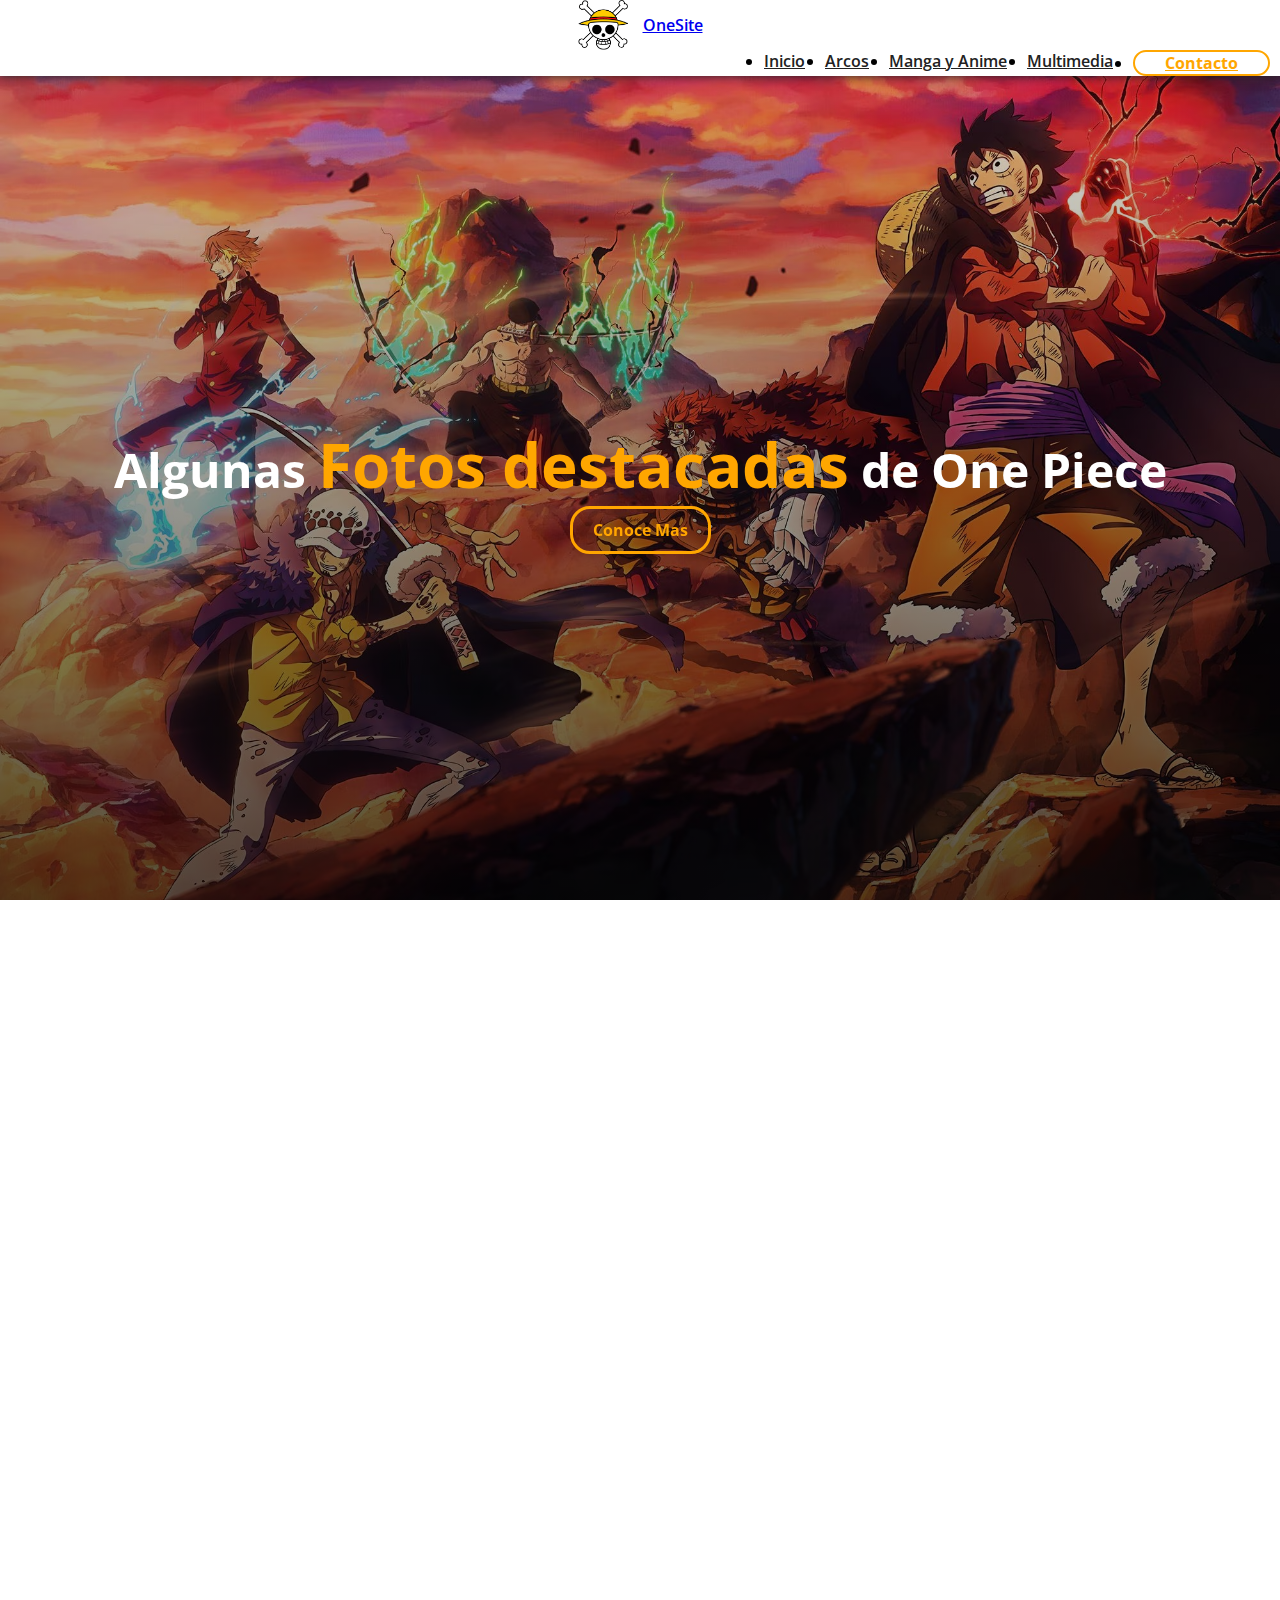
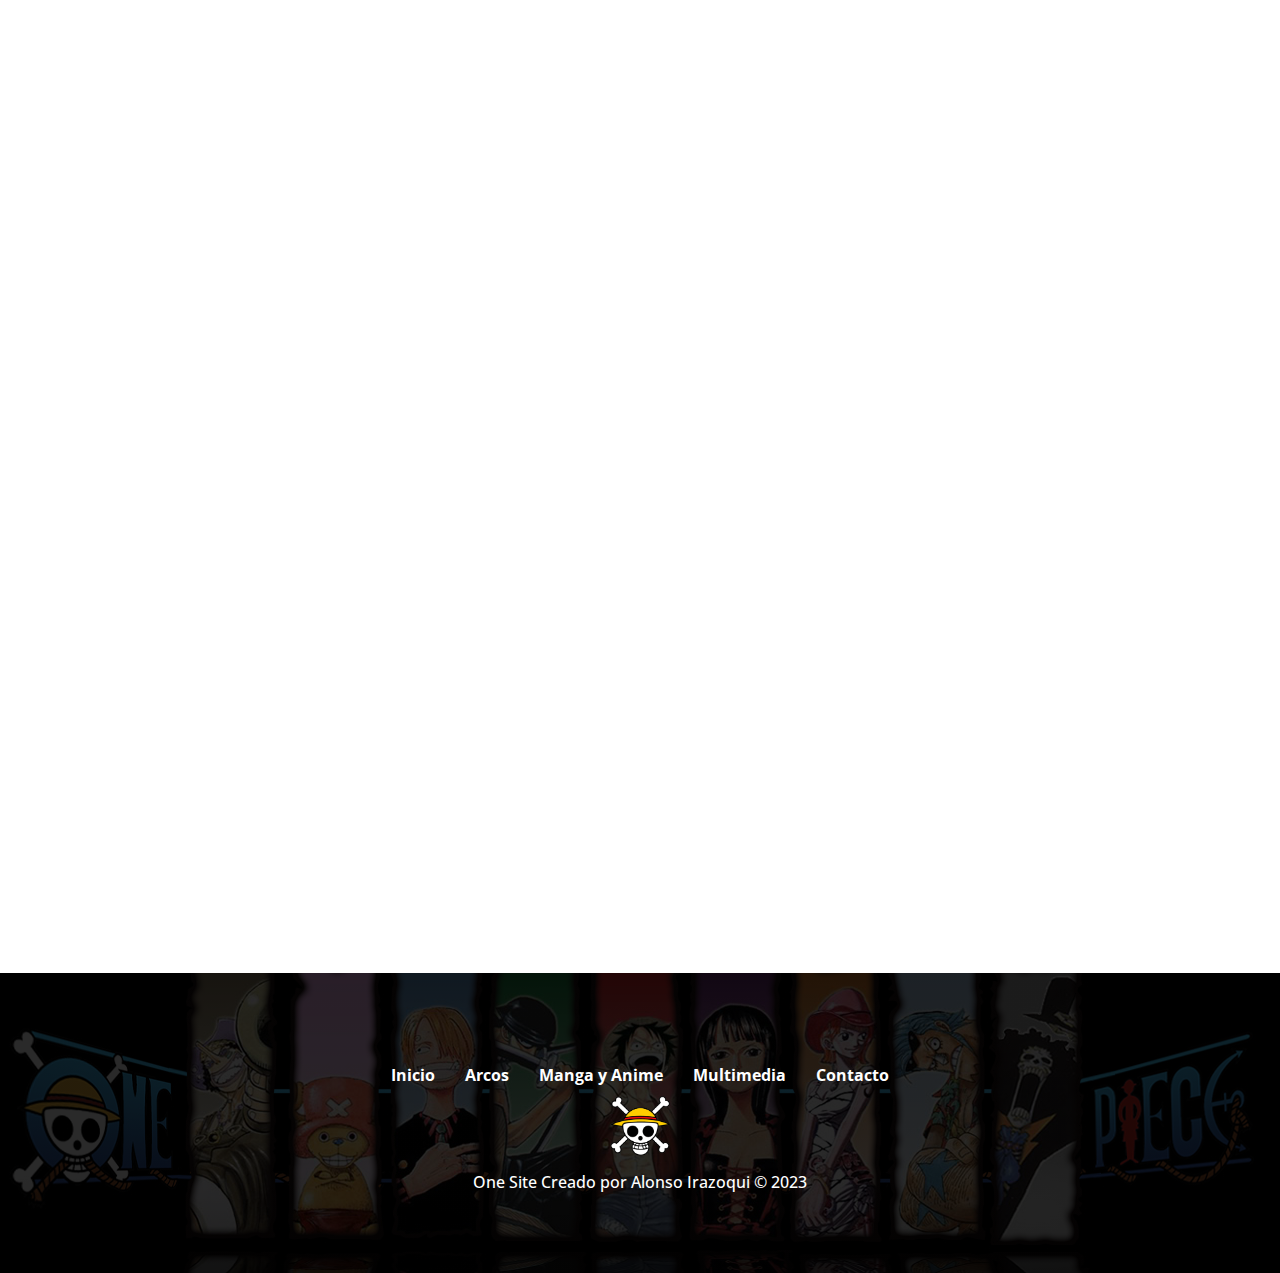
<file: pages/multimedia.html>
<!DOCTYPE html>
<html lang="es">

<head>
    
    <title>Multimedia|One Site El sitio de One Piece perfecto</title>
    
    <!-- Etiquetas Meta -->
    <meta charset="UTF-8">
    <meta name="viewport" content="width=device-width, initial-scale=1.0">
    <meta name="description" content="Explora la sección de multimedia de One Piece, donde las imágenes cuentan historias. Descubre una colección del manga y anime. Sumérgete en la esencia de cada momento, desde épicas batallas hasta emocionantes encuentros. ¡Explora el mundo de One Piece a través de nuestra galería de imágenes única y vive la magia visual de esta icónica serie">
    <meta name="keywords" content="One piece, multimedia, imagenes, batallas, Monkey D. Luffy, Fotos One Piece, encuentros emocionantes, galeria">
    <!-- Icono del Sitio -->
    <link rel="shortcut icon" href="../img/LogoOnePiece.png" type="image/x-icon">

    <!-- Vinvulando las fuentes del sitio -->
    <link rel="preconnect" href="https://fonts.googleapis.com">
    <link rel="preconnect" href="https://fonts.gstatic.com" crossorigin>
    <link href="https://fonts.googleapis.com/css2?family=Open+Sans:ital,wght@0,400;0,500;0,700;0,800;1,400&display=swap"
        rel="stylesheet">
    <!-- Vinculando el Archivo CSS -->
    <link rel="stylesheet" href="../css/style.css">
    <!-- BOOTSTRAP -->
    <link href="https://cdn.jsdelivr.net/npm/bootstrap@5.3.2/dist/css/bootstrap.min.css" rel="stylesheet"
        integrity="sha384-T3c6CoIi6uLrA9TneNEoa7RxnatzjcDSCmG1MXxSR1GAsXEV/Dwwykc2MPK8M2HN" crossorigin="anonymous">
    
    <!-- Animate on Scrool -->
    <link href="https://unpkg.com/aos@2.3.1/dist/aos.css" rel="stylesheet">
</head>

<body>

    <!-- INICIO DEL HEADER -->
    <header class="header">
        <nav class="navbar navbar-expand-lg">
            <div class="container">
                <a class="navbar-brand titulo" href="../index.html"><img src="../img/LogoOnePiece.png"
                        alt="Logo de One Piece">OneSite</a>
                <a class="buton navbar-toggler" type="button" data-bs-toggle="collapse"
                    data-bs-target="#navbarSupportedContent" aria-controls="navbarSupportedContent"
                    aria-expanded="false" aria-label="Toggle navigation">
                    <span class="navbar-toggler-icon"></span>
                </a>
                <div class="collapse navbar-collapse" id="navbarSupportedContent">
                    <ul class=" ul navbar-nav me-auto mb-2 mb-lg-0">
                        <li class="nav-item">
                            <a class="nav-link" href="../index.html">Inicio</a>
                        </li>
                        <li class="nav-item">
                            <a class="nav-link" href="arcos.html">Arcos</a>
                        </li>
                        <li class="nav-item">
                            <a class="nav-link" href="mangaAnime.html">Manga y Anime</a>
                        </li>
                        <li class="nav-item">
                            <a class="nav-link" href="#">Multimedia</a>
                        </li>
                        <li class="nav-item li-contacto">
                            <a class="nav-link" href="contacto.html">Contacto</a>
                        </li>
                    </ul>
                </div>
            </div>
        </nav>
    </header>
    <!-- FIN DEL HEADER -->

    <!-- INICIO DEL MAIN -->
    <main class="main">
        <section class="hero hero-multimedia">
            <h1 data-aos="fade-up" data-aos-anchor-placement="bottom-bottom">Algunas <span>Fotos destacadas</span> de One Piece</h1>
            <a data-aos="fade-up" data-aos-anchor-placement="bottom-bottom" class="boton" href="contacto.html">Conoce Mas</a>
        </section>
        
        <section class="galeria container-md container-fluid-sm">
            <h2 data-aos="fade-up" data-aos-anchor-placement="bottom-bottom">Galeria de <span>Imagenes</span></h2>
            <div class="galeria-container">
                <div data-aos="fade-up" data-aos-anchor-placement="bottom-bottom" class="uno">
                    <img src="../img/Multimedia/1.webp" alt="Monkey D Luffy Gear 5">
                </div>
                <div data-aos="fade-up" data-aos-anchor-placement="bottom-bottom" class="dos">
                    <img src="../img/Multimedia/2.webp" alt="Luffy Golpea a Lucci">
                </div>
                <div data-aos="fade-up" data-aos-anchor-placement="bottom-bottom" class="tres">
                    <img src="../img/Multimedia/3.jpg" alt="Luffy Gear 5 sonriendo">
                </div>
                <div data-aos="fade-up" data-aos-anchor-placement="bottom-bottom" class="cuatro">
                    <img src="../img/Multimedia/4.webp" alt="Ace Sangrando">
                </div>
                <div data-aos="fade-up" data-aos-anchor-placement="bottom-bottom" class="cinco">
                    <img src="../img/Multimedia/5.avif" alt="Bugy el payaso y su tripulacion">
                </div>
                <div data-aos="fade-up" data-aos-anchor-placement="bottom-bottom" class="seis">
                    <img src="../img/Multimedia/6.jpeg" alt="Los Mugiwaras o Sombreo de Paja">
                </div>
                <div data-aos="fade-up" data-aos-anchor-placement="bottom-bottom" class="siete">
                    <img src="../img/Multimedia/7.avif" alt="Law vs Shirohije">
                </div>
                <div data-aos="fade-up" data-aos-anchor-placement="bottom-bottom" class="ocho">
                    <img src="../img/Multimedia/8.webp" alt="Monkey D Luffy">
                </div>
                <div data-aos="fade-up" data-aos-anchor-placement="bottom-bottom" class="nueve">
                    <img src="../img/Multimedia/9.jpg" alt="La Muerte de Ace en Marineford">
                </div>
                
            </div>
        </section>
    </main>
    <!-- FIN DEL MAIN -->

    <!-- INICIO DEL FOOTER -->
    <footer class="footer">
        <div class="footer-enlaces">
            <ul class="footer-enlaces_ul">
                <li class="unico"><a href="../index.html">Inicio</a></li>
                <li><a href="arcos.html">Arcos</a></li>
                <li><a href="mangaAnime.html">Manga y Anime</a></li>
                <li><a href="#">Multimedia</a></li>
                <li><a href="contacto.html">Contacto</a></li>
            </ul>
        </div>
        <div class="footer-copyright">
            <img src="../img/LogoOnePiece.png" alt="Logo de One Piece">
            <p>One Site Creado por Alonso Irazoqui &copy; 2023</p>
        </div>
    </footer>
    <!-- FIN DEL FOOTER -->

    <!-- BOOTSTRAP -->
    <script src="https://cdn.jsdelivr.net/npm/bootstrap@5.3.2/dist/js/bootstrap.bundle.min.js"
        integrity="sha384-C6RzsynM9kWDrMNeT87bh95OGNyZPhcTNXj1NW7RuBCsyN/o0jlpcV8Qyq46cDfL"
        crossorigin="anonymous"></script>

    <!-- Animate on Scroll -->
    <script src="https://unpkg.com/aos@2.3.1/dist/aos.js"></script>
    <script>
        AOS.init();
    </script>
</body>

</html>
</file>
<file: css/style.css>
/*Reset*/
* {
  margin: 0px;
  padding: 0px;
  box-sizing: border-box;
  font-family: "Open Sans", sans-serif;
}

/* Estilos generales */
.titulo-dos {
  font-size: 2.5em;
  font-weight: 600;
  margin-bottom: 20px;
}

.parrafo {
  font-size: 1.2em;
  font-weight: 500;
  margin-bottom: 40px;
}

p .negrita {
  display: block;
  margin-top: 20px;
}

.boton {
  text-decoration: none;
  padding: 10px 20px;
  border: 3px solid #ffa600;
  color: #ffa600;
  border-radius: 20px;
  font-weight: 700;
  transition: all 0.3s;
}
.boton:hover {
  box-shadow: 0px 0px 15px #ffa600;
  text-shadow: 0px 0px 15px #ffa600;
  transform: scale(0.9);
}

/* Estilos del Header y Nav */
.header {
  box-shadow: 0px 0px 10px #222;
  position: fixed;
  width: 100%;
  z-index: 2;
}
.header .navbar {
  background-color: #fff;
}
.header .navbar .titulo {
  display: flex;
  justify-content: center;
  align-items: center;
  font-weight: 600;
}
.header .navbar .titulo img {
  width: 50px;
  margin-right: 15px;
}
.header .navbar div ul {
  width: 100%;
  display: flex;
  justify-content: right;
}
.header .navbar div ul li {
  margin: 0px 10px;
}
.header .navbar div ul li a {
  font-weight: 600;
  color: #222;
  transition: all 0.3s;
  text-align: center;
}
.header .navbar div ul li a:hover {
  transform: scale(0.9);
  color: #ffa600;
}
.header .navbar div ul .li-contacto {
  padding: 0px 30px;
  margin-left: 10px;
  background-color: #fff;
  border-radius: 20px;
  border: 2px solid #ffa600;
}
.header .navbar div ul .li-contacto a {
  color: #ffa600;
  font-weight: 700;
  display: block;
}
.header .navbar div ul .li-contacto a:hover {
  font-weight: 700;
}
.header .navbar .buton {
  border: none;
  box-shadow: none;
  outline: none;
}
.header .navbar .buton span {
  background-image: url(../img/menu.png);
}

.main {
  width: 100%;
  padding-top: 75px;
}

.hero {
  width: 100%;
  height: calc(100vh - 75px);
  padding: 0px 20px;
  display: flex;
  flex-direction: column;
  justify-content: center;
  align-items: center;
  background: linear-gradient(rgba(0, 0, 0, 0.2196078431), rgba(0, 0, 0, 0.8705882353)), url(../img/Wallpapers/index.png);
  background-size: cover;
  background-position: center;
  background-attachment: fixed;
  background-repeat: no-repeat;
}
.hero h1 {
  text-align: center;
  font-size: 2.1em;
  font-weight: 700;
  color: #fff;
}
.hero h1 span {
  font-size: 1.2em;
  color: #ffa600;
  font-weight: 700;
}
.hero p {
  font-size: 1.1em;
  text-align: center;
  color: #fff;
  font-weight: 700;
}

.footer {
  width: 100%;
  display: flex;
  flex-direction: column;
  justify-content: center;
  align-items: center;
  text-align: center;
  height: 300px;
  background: linear-gradient(rgba(0, 0, 0, 0.8352941176), rgba(0, 0, 0, 0.8352941176)), url(../img/Wallpapers/footer.jpg);
  background-size: cover;
  background-position: center;
  background-repeat: no-repeat;
}
.footer .footer-enlaces ul {
  list-style: none;
  display: flex;
  flex-direction: row;
  justify-content: center;
  align-items: center;
  flex-wrap: wrap;
  margin: 0;
  padding: 0;
}
.footer .footer-enlaces ul li {
  margin: 10px 5px;
}
.footer .footer-enlaces ul li a {
  text-decoration: none;
  font-weight: 700;
  font-size: 0.7rem;
  color: #fff;
}
.footer .footer-copyright p {
  color: #fff;
  margin-top: 10px;
  font-size: 0.7rem;
  font-weight: 500;
}
.footer .footer-copyright img {
  width: 60px;
}

/* Seccion Sobre One-Site */
.sobre-oneSite {
  padding: 70px 0px;
}
.sobre-oneSite .row {
  display: flex;
  flex-direction: row;
  justify-content: center;
  align-items: center;
}
.sobre-oneSite .row .sobre-oneSite_imagen img {
  border-radius: 20px;
  box-shadow: 0px 0px 20px #bbb;
}
.sobre-oneSite .row .sobre-oneSite_textos h2 {
  font-size: 2.5em;
  font-weight: 600;
  margin-bottom: 20px;
}
.sobre-oneSite .row .sobre-oneSite_textos h2 span {
  font-size: 1.3em;
  font-weight: 700;
  color: #ffa600;
  text-decoration: line-through;
}
.sobre-oneSite .row .sobre-oneSite_textos p {
  font-size: 1.2em;
  font-weight: 500;
  margin-bottom: 40px;
}
.sobre-oneSite .row .sobre-oneSite_textos p b {
  display: block;
  margin-top: 20px;
}

/* Seccion de Noticias */
.noticias {
  padding: 60px 40px;
  background: linear-gradient(rgba(0, 0, 0, 0.6352941176), rgba(0, 0, 0, 0.6156862745)), url(../img/index/noticias.webp);
  background-size: cover;
  background-position: center;
  background-repeat: no-repeat;
}
.noticias h2 {
  text-align: center;
  font-size: 2.5em;
  margin-bottom: 40px;
  font-weight: 700;
  color: #fff;
}

/* Otra seccion */
.mas-onePiece {
  padding: 50px 0px;
}
.mas-onePiece .mas-onePiece_textos h2 span {
  font-size: 1.2em;
  color: #ffa600;
}
.mas-onePiece .mas-onePiece_imagen img {
  border-radius: 20px;
  box-shadow: 0px 0px 20px #bbb;
  margin-top: 40px;
}

.hero-arcos {
  background-image: linear-gradient(rgba(0, 0, 0, 0.0941176471), rgba(0, 0, 0, 0.662745098)), url(../img/Wallpapers/Arcos.jpg);
}

.arcos .row {
  padding: 50px 0px;
}
.arcos .row div img {
  width: 100%;
  border-radius: 10px;
  box-shadow: 0px 0px 20px #bbb;
}
.arcos .row h2 {
  font-size: 2em;
  font-weight: 700;
  margin: 20px 0px;
}
.arcos .row h2 span {
  color: #ffa600;
  font-size: 1.2em;
}
.arcos .row img {
  width: 100%;
  height: 100%;
  object-fit: cover;
}
.arcos .row p {
  font-size: 1em;
  font-weight: 500;
  margin-bottom: 40px;
}
.arcos .row .boton {
  display: block;
  text-align: center;
}

.arcos-marineford {
  padding: 0 5%;
  background: linear-gradient(rgba(255, 255, 255, 0.7411764706), #ffffff), url(../img/Arcos/MarineFord1.jpg);
  background-position: center;
  background-size: cover;
  background-repeat: no-repeat;
}
.arcos-marineford img {
  margin-top: 40px;
}

.arcos-eastBlue {
  padding: 0 5%;
  background: linear-gradient(rgba(255, 255, 255, 0.7411764706), #ffffff), url(../img/Arcos/EastBlue1.webp);
  background-position: top;
  background-size: cover;
  background-repeat: no-repeat;
}
.arcos-eastBlue img {
  margin-top: 50px;
}

.hero-manga {
  background-image: linear-gradient(rgba(0, 0, 0, 0.0941176471), rgba(0, 0, 0, 0.662745098)), url(../img/Wallpapers/MangaAnime.webp);
}

.manga-anime {
  padding: 100px 0px;
}
.manga-anime .container-textos h2 {
  font-size: 2.4em;
  font-weight: 700;
  text-align: center;
}
.manga-anime .container-textos h2 span {
  color: #ffa600;
  text-decoration: line-through;
}
.manga-anime .container-textos p {
  font-size: 1em;
  font-weight: 500;
  text-align: center;
}
.manga-anime .container-textos .manga {
  margin: 40px 0;
}
.manga-anime .container-textos .manga h3 {
  text-align: center;
  font-size: 2.3em;
  font-weight: 700;
}
.manga-anime .container-textos .manga ul {
  list-style: circle;
  padding: 0px;
}
.manga-anime .container-textos .manga ul li {
  margin-top: 10px;
  font-size: 1em;
  font-weight: 500;
  text-align: center;
}
.manga-anime .container-textos .manga .boton {
  display: block;
  width: 100%;
  text-align: center;
  background-color: #ffa600;
  color: #fff;
}
.manga-anime .container-textos .anime .boton {
  display: block;
  width: 100%;
  text-align: center;
}
.manga-anime .container-img img {
  object-fit: cover;
  width: 100%;
  height: 100%;
  border-radius: 10px;
  box-shadow: 0px 0px 20px #ccc;
  margin-top: 50px;
}

.hero-multimedia {
  background-image: linear-gradient(rgba(0, 0, 0, 0.0941176471), rgba(0, 0, 0, 0.662745098)), url(../img/Wallpapers/Multimedia.avif);
}

.galeria {
  display: flex;
  flex-direction: column;
  justify-content: center;
  align-items: center;
  padding: 70px;
}
.galeria h2 {
  font-size: 2.4em;
  font-weight: 700;
  text-align: center;
  margin-bottom: 50px;
}
.galeria h2 span {
  color: #ffa600;
}
.galeria .galeria-container {
  display: grid;
  grid-template-columns: 1fr;
  grid-auto-flow: dense;
  gap: 10px;
}
.galeria .galeria-container img {
  width: 100%;
  height: 100%;
  border-radius: 10px;
  object-fit: cover;
}

.main-contacto {
  width: 100%;
  height: 100%;
  background: linear-gradient(rgba(255, 255, 255, 0.6784313725), rgba(255, 255, 255, 0.6980392157)), url(../img/Wallpapers/contacto.jpg);
  background-position: center;
  background-size: cover;
  background-repeat: no-repeat;
}
.main-contacto .contacto-section {
  width: 100%;
  height: 100vh;
  display: flex;
  flex-direction: row;
  justify-content: center;
  align-items: center;
}
.main-contacto .contacto-section form {
  padding: 25px;
  height: 575px;
  display: flex;
  flex-direction: column;
  justify-content: center;
  align-items: center;
  width: 300px;
  border-radius: 10px;
  box-shadow: 0px 0px 10px #eee;
  margin-bottom: 40px;
  backdrop-filter: blur(10px);
}
.main-contacto .contacto-section form .logo {
  width: 100%;
  display: flex;
  flex-direction: column;
  justify-content: center;
  align-items: center;
}
.main-contacto .contacto-section form .logo img {
  width: 60px;
  margin-bottom: 0px;
}
.main-contacto .contacto-section form .logo p {
  font-size: 1.5em;
  font-weight: 700;
}
.main-contacto .contacto-section form .input {
  width: 100%;
  display: flex;
  flex-direction: column;
  justify-content: space-between;
  align-items: auto;
}
.main-contacto .contacto-section form .input .boton {
  background-color: #ffa600;
  color: #fff;
  padding: 10px 0px;
  width: 100%;
}
.main-contacto .contacto-section form .input input {
  margin: 5px 0px;
  padding: 5px;
  font-size: 14px;
  color: #000;
  font-weight: 600;
  border: none;
  border-radius: 5px;
  outline: none;
  transition: all 0.3s;
}
.main-contacto .contacto-section form .input input::placeholder {
  color: #cfcfcf;
  transition: all 0.3s;
}
.main-contacto .contacto-section form .input input:focus {
  border: 2px solid #ffa600;
  transform: scale(0.95);
}
.main-contacto .contacto-section form .input input:focus::placeholder {
  color: #ffa600;
}
.main-contacto .contacto-section form .input textarea {
  margin: 10px 0px;
  padding: 10px;
  font-size: 16px;
  color: #000;
  font-weight: 600;
  border: none;
  border-radius: 5px;
  outline: none;
  transition: all 0.3s;
  resize: none;
}
.main-contacto .contacto-section form .input textarea:focus {
  border: 2px solid #ffa600;
  transform: scale(0.95);
}
.main-contacto .contacto-section form .input textarea::placeholder {
  color: #cfcfcf;
  transition: all 0.3s;
}
.main-contacto .contacto-section form .input textarea:focus::placeholder {
  color: #ffa600;
}

.footer-contacto {
  background: #fff;
  background-size: cover;
  background-position: center;
  background-repeat: no-repeat;
  height: auto;
  padding: 10px 0px;
  box-shadow: 0px 0px 10px #666;
}
.footer-contacto .footer-enlaces ul li a {
  color: #666;
}
.footer-contacto .footer-enlaces img {
  margin: 10px 0px;
  width: 40px;
}
.footer-contacto .footer-copyright p {
  color: #666;
}

@media screen and (min-width: 437px) {
  /*Hero*/
  .hero {
    padding: 0px 80px;
  }
  .hero p {
    font-size: 1.3em;
    text-align: center;
    color: #fff;
    font-weight: 700;
  }
  .hero h1 {
    font-size: 3em;
  }
  .hero h1 span {
    font-size: 1.3em;
    color: #ffa600;
    font-weight: 700;
  }
  /*Footer*/
  .footer .footer-enlaces ul li {
    margin: 10px 15px;
  }
  .footer .footer-enlaces ul li a {
    font-size: 1rem;
  }
  .footer .footer-copyright p {
    font-size: 1rem;
  }
  /*Arcos*/
  .arcos .row {
    padding: 80px 0px;
  }
  /*Multimedia*/
  .galeria .galeria-container {
    grid-template-columns: repeat(3, 1fr);
  }
  .galeria .galeria-container .uno {
    grid-column: 1/3;
  }
  .galeria .galeria-container .cinco {
    grid-column: 2/4;
  }
  .galeria .galeria-container .ocho {
    grid-column: 1/3;
  }
}
@media screen and (min-width: 1000px) {
  .galeria .galeria-container {
    grid-template-columns: repeat(auto-fix, minmax(300px 1fr));
  }
  .galeria .galeria-container .tres {
    grid-column: 3/4;
    grid-row: 1/3;
  }
  .galeria .galeria-container .cuatro {
    grid-column: 1/3;
  }
  .galeria .galeria-container .ocho {
    grid-column: 2/4;
  }
  .galeria .galeria-container .uno {
    grid-column: auto;
  }
  .galeria .galeria-container .cinco {
    grid-column: auto;
  }
}

/*# sourceMappingURL=style.css.map */
</file>
